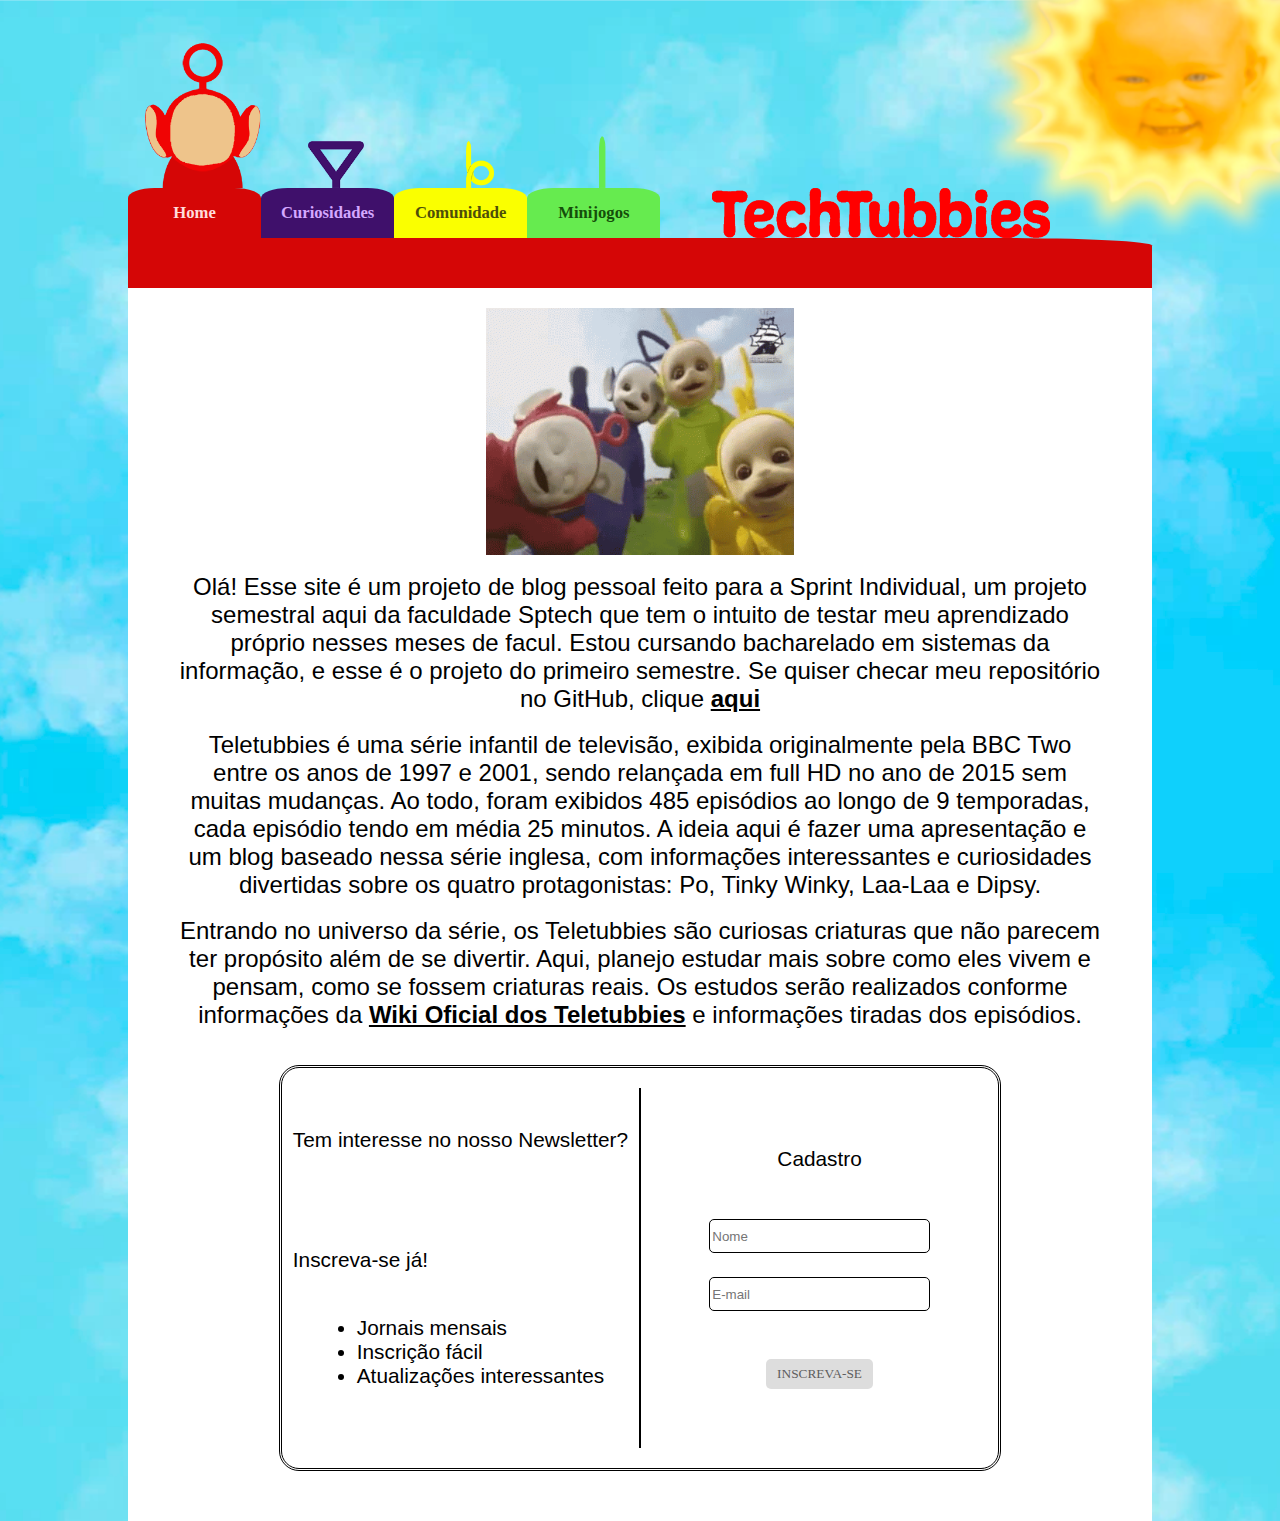
<file: public/index.html>
<!DOCTYPE html>
<html lang="pt">

<head>
    <meta charset="UTF-8">
    <meta http-equiv="X-UA-Compatible" content="IE=edge">
    <meta name="viewport" content="width=device-width, initial-scale=1.0">
    <link rel="stylesheet" href="css/styles.css">
    <title>TechTubbies</title>
</head>

<body>
    <div class="container">
        <div class="header">
            <div class="topHeader">
                <div id="idImgPo" class="imgHead PoUnico" style="cursor: default;"></div>
                <div id="idImgTinkyWin" class="imgHead imgTinkyWin" onclick="location.href='./curiosidades.html';"></div>
                <div id="idImgLala" class="imgHead imgLala" onclick="location.href='./comunidade.html';"></div>
                <div id="idImgDipsy" class="imgHead imgDipsy" onclick="location.href='./minijogos.html';"></div>
            </div>
            <div class="middleHeader">
                <div id="idWindPo" class="window windPo middlePoUnico" style="cursor: default;">Home</div>
                <div id="idWindTinkyWin" class="window windTinkyWin" onclick="location.href='./curiosidades.html';">Curiosidades</div>
                <div id="idWindLala" class="window windLala" onclick="location.href='./comunidade.html';">Comunidade</div>
                <div id="idWindDipsy" class="window windDipsy" onclick="location.href='./minijogos.html';">Minijogos</div>
                <img id="idLogoName" class="logoName" src="./assets/imgs/techtubbiesPo.png">
            </div>
            <div id="idBottomHeader" class="bottomHeaderGeneral bottomHeaderPo"></div>
        </div>
        <div class="pagina">
            <img src="./assets/imgs/hello.gif" class="indexHello">
            <br>
            <div class="text1">
                Olá! Esse site é um projeto de blog pessoal feito para a Sprint Individual, um projeto semestral aqui da faculdade Sptech que tem o intuito de testar meu aprendizado próprio nesses
                meses de facul. Estou cursando bacharelado em sistemas da informação, e esse é o projeto do primeiro semestre. Se quiser checar meu repositório no GitHub, clique
                <a target="_blank" href="https://github.com/joaqu1m/projeto-techtubbies" style="font-weight: bold; color: black;">aqui</a>
            </div>
            <br>
            <div class="text1">
                Teletubbies é uma série infantil de televisão, exibida originalmente pela BBC Two entre os anos de 1997 e 2001, sendo relançada em full HD no ano de 2015 sem muitas mudanças.
                Ao todo, foram exibidos 485 episódios ao longo de 9 temporadas, cada episódio tendo em média 25 minutos.
                A ideia aqui é fazer uma apresentação e um blog baseado nessa série inglesa, com informações interessantes e curiosidades divertidas sobre os quatro protagonistas: Po, Tinky Winky, Laa-Laa e Dipsy.
            </div>
            <br>
            <div class="text1">
                Entrando no universo da série, os Teletubbies são curiosas criaturas que não parecem ter propósito além de se divertir. Aqui, planejo estudar mais sobre como eles vivem e pensam, como se fossem
                criaturas reais. Os estudos serão realizados conforme informações da
                <a target="_blank" href="https://teletubbies.fandom.com/wiki/Teletubbies_Wiki" style="font-weight: bold; color: black;">Wiki Oficial dos Teletubbies</a> e informações tiradas dos episódios.
            </div>
            <br><br>
            <div class="cardAPI">
                <div class="left">
                    Tem interesse no nosso Newsletter?
                    <br><br><br><br><br>
                    Inscreva-se já!
                    <br><br>
                    <ul>
                        <li>Jornais mensais</li>
                        <li>Inscrição fácil</li>
                        <li>Atualizações interessantes</li>
                    </ul>
                </div>
                <div class="middle"></div>
                <div class="right">
                    Cadastro
                    <br><br><br>
                    <input placeholder="Nome">
                    <br>
                    <input placeholder="E-mail">
                    <br><br>
                    <button>INSCREVA-SE</button>
                </div>
            </div>
        </div>
    </div>
</body>

</html>
<script src="js/changeMode.js"></script>
<!-- CÓDIGO PARA MINIGAMES
<script>
    document.addEventListener('keydown', (event) => {
        var name = event.key;
        var code = event.code;
        if (name == 'a') {
            alert('Funcionando!!!')
        }
        alert(`Key pressed ${name} \r\n Key code value: ${code}`);
    }, false);
</script>
-->
</file>
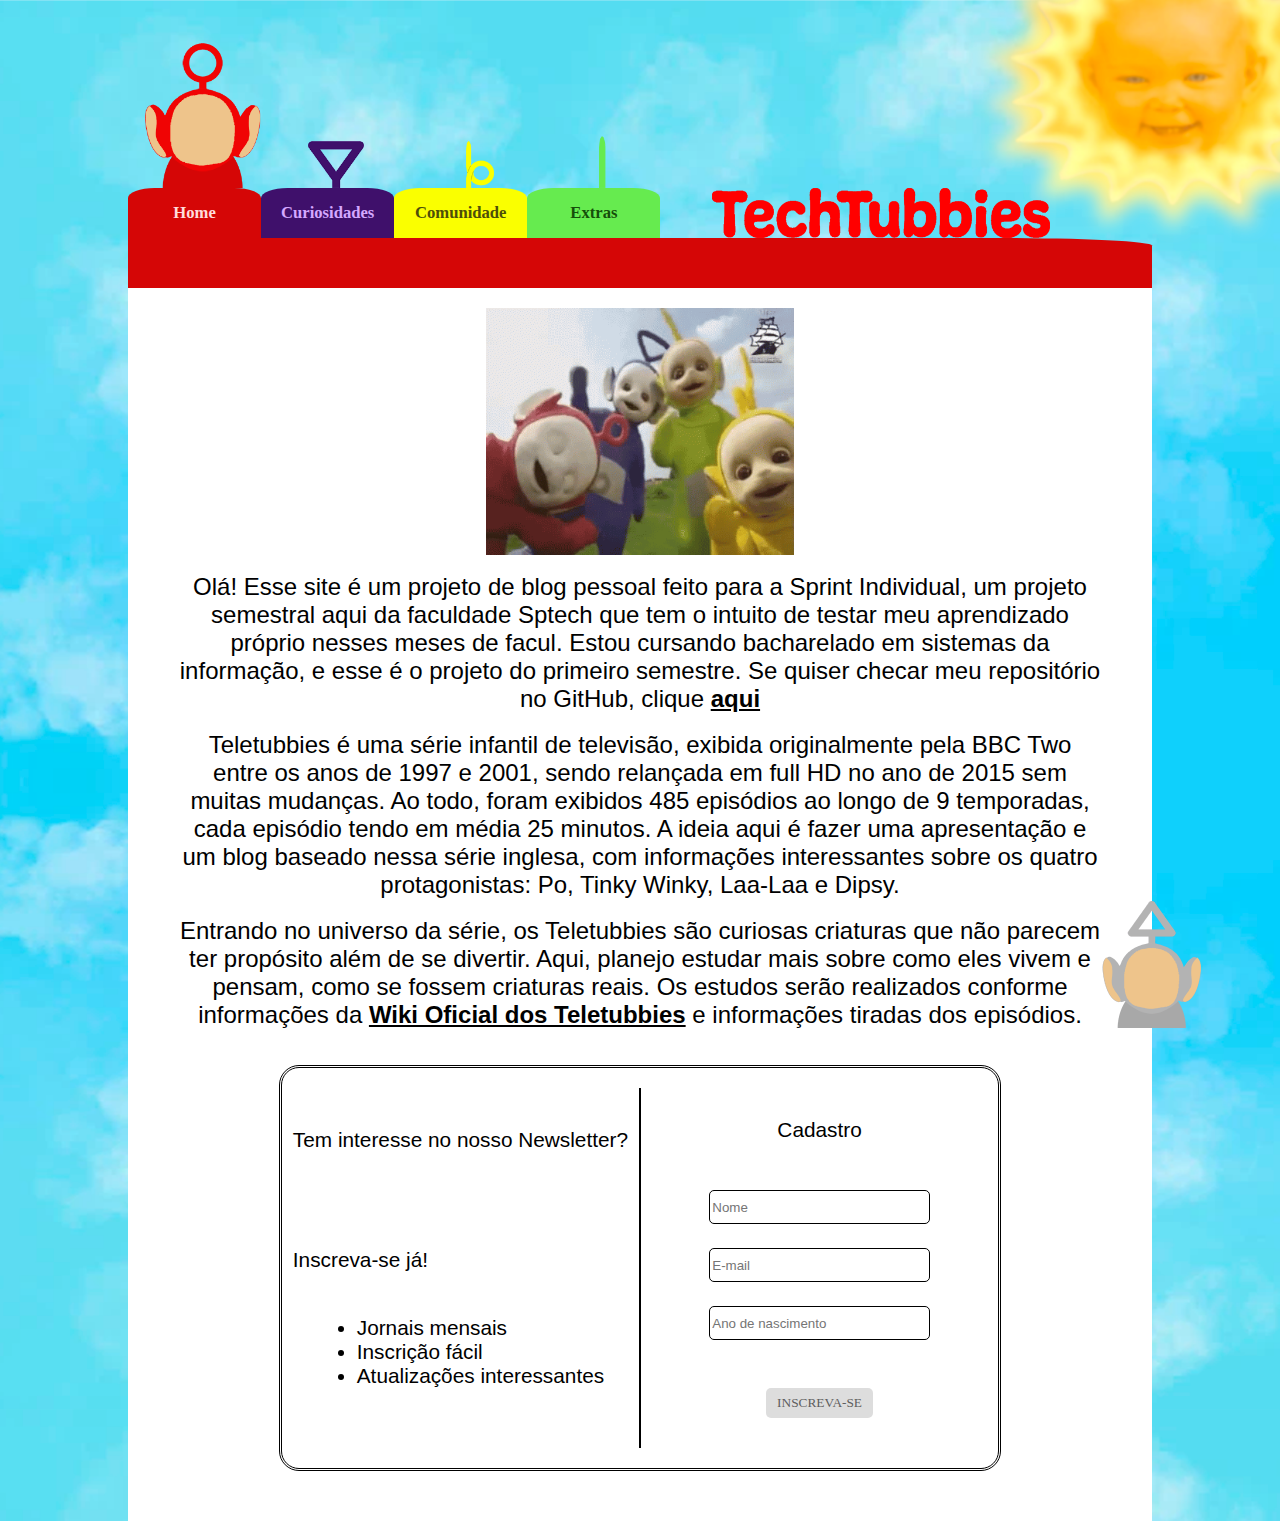
<file: site/public/index.html>
<!DOCTYPE html>
<html lang="pt">

<head>
    <meta charset="UTF-8">
    <meta http-equiv="X-UA-Compatible" content="IE=edge">
    <meta name="viewport" content="width=device-width, initial-scale=1.0">

    <script src="js/funcoes.js"></script>

    <link rel="icon" href="./assets/icon/favicon.ico">
    <link rel="stylesheet" href="css/styles.css">
    <script src="js/scrollUp.js"></script>
    <title>TechTubbies</title>
</head>

<body>
    <div class="container">
        <div class="header">
            <div class="topHeader">
                <div id="idImgPo" class="imgHead PoUnico" style="cursor: default;"></div>
                <div id="idImgTinkyWin" class="imgHead imgTinkyWin" onclick="location.href='./curiosidades.html';"></div>
                <div id="idImgLala" class="imgHead imgLala" onclick="location.href='./comunidade.html';"></div>
                <div id="idImgDipsy" class="imgHead imgDipsy" onclick="location.href='./extras.html';"></div>
            </div>
            <div class="middleHeader">
                <div id="idWindPo" class="window windPo middlePoUnico" style="cursor: default;">Home</div>
                <div id="idWindTinkyWin" class="window windTinkyWin" onclick="location.href='./curiosidades.html';">Curiosidades</div>
                <div id="idWindLala" class="window windLala" onclick="location.href='./comunidade.html';">Comunidade</div>
                <div id="idWindDipsy" class="window windDipsy" onclick="location.href='./extras.html';">Extras</div>
                <img id="idLogoName" class="logoName" src="./assets/imgs/techtubbiesPo.png">
            </div>
            <div id="idBottomHeader" class="bottomHeaderGeneral bottomHeaderPo"></div>
        </div>
        <div class="pagina">
            <img src="./assets/hello.gif" class="indexHello">
            <br>
            <div class="text1">
                Olá! Esse site é um projeto de blog pessoal feito para a Sprint Individual, um projeto semestral aqui da faculdade Sptech que tem o intuito de testar meu aprendizado próprio nesses
                meses de facul. Estou cursando bacharelado em sistemas da informação, e esse é o projeto do primeiro semestre. Se quiser checar meu repositório no GitHub, clique
                <a target="_blank" href="https://github.com/joaqu1m/projeto-techtubbies" style="font-weight: bold; color: black;">aqui</a>
            </div>
            <br>
            <div class="text1">
                Teletubbies é uma série infantil de televisão, exibida originalmente pela BBC Two entre os anos de 1997 e 2001, sendo relançada em full HD no ano de 2015 sem muitas mudanças.
                Ao todo, foram exibidos 485 episódios ao longo de 9 temporadas, cada episódio tendo em média 25 minutos.
                A ideia aqui é fazer uma apresentação e um blog baseado nessa série inglesa, com informações interessantes sobre os quatro protagonistas: Po, Tinky Winky, Laa-Laa e Dipsy.
            </div>
            <br>
            <div class="text1">
                Entrando no universo da série, os Teletubbies são curiosas criaturas que não parecem ter propósito além de se divertir. Aqui, planejo estudar mais sobre como eles vivem e pensam, como se fossem
                criaturas reais. Os estudos serão realizados conforme informações da
                <a target="_blank" href="https://teletubbies.fandom.com/wiki/Teletubbies_Wiki" style="font-weight: bold; color: black;">Wiki Oficial dos Teletubbies</a> e informações tiradas dos episódios.
            </div>
            <br><br>
            <div class="cardAPI">
                <div class="left">
                    Tem interesse no nosso Newsletter?
                    <br><br><br><br><br>
                    Inscreva-se já!
                    <br><br>
                    <ul>
                        <li>Jornais mensais</li>
                        <li>Inscrição fácil</li>
                        <li>Atualizações interessantes</li>
                    </ul>
                </div>
                <div class="middle"></div>
                <div class="right">
                    Cadastro
                    <br><br><br>
                    <input id="nome_input" placeholder="Nome">
                    <br>
                    <input id="email_input" placeholder="E-mail">
                    <br>
                    <input id="ano_input" placeholder="Ano de nascimento">
                    <br><br>
                    <button onclick="cadastrar()">INSCREVA-SE</button>
                </div>
            </div>
        </div>
    </div>
    <div id="arrowUp" class="arrowUp" onclick="scroll0()">
        <img src="./assets/imgs/gray.png" width="100%" height="100%">
    </div>
</body>

</html>
<script src="js/changeMode.js"></script>
<script>
    // lembre-se do npm run dev!!!
    function cadastrar() {
        aguardar();

        var ano = Number(ano_input.value);
        var hoje = new Date();
        var idade = hoje.getFullYear() - ano;
        if (idade >= 0 && idade < 13) {
            var idade_input = 1
        }
        if (idade >= 13 && idade < 21) {
            var idade_input = 2
        }
        if (idade >= 21 && idade < 31) {
            var idade_input = 3
        }
        if (idade >= 31) {
            var idade_input = 4
        }
        //Recupere o valor da nova input pelo nome do id
        // Agora vá para o método fetch logo abaixo
        var nomeVar = nome_input.value;
        var emailVar = email_input.value;
        var idadeVar = idade_input  ;
        var senhaVar = 'testeDeSenha';
        var confirmacaoSenhaVar = 'testeDeSenha';

        if (nomeVar == "" || emailVar == "" || idadeVar == "" || senhaVar == "" || confirmacaoSenhaVar == "") {
            // cardAlerta.style.display = "block"
            alert('Preencha todos os campos para continuar')

            finalizarAguardar();
            return false;
        }
        else {
            setInterval(sumirMensagem, 5000)
        }
    console.log("antes do fetch");
        // Enviando o valor da nova input
        fetch("/usuarios/cadastrar", {
            method: "POST",
            headers: {
                "Content-Type": "application/json"
            },
            body: JSON.stringify({
                // crie um atributo que recebe o valor recuperado aqui
                // Agora vá para o arquivo routes/usuario.js
                nomeServer: nomeVar,
                emailServer: emailVar,
                idadeServer: idadeVar,
                senhaServer: senhaVar
            })
        }).then(function (resposta) {
            console.log("depois do fetch");
            
            console.log("resposta: ", resposta);

            if (resposta.ok) {
                // cardAlerta.style.display = "block";

                alert('Cadastro realizado com sucesso!')

                sessionStorage.NOME_USUARIO = nomeVar

                
                limparFormulario();
                finalizarAguardar();
            } else {
                throw ("Houve um erro ao tentar realizar o cadastro!");
            }
        }).catch(function (resposta) {
            console.log(`#ERRO: ${resposta}`);
            finalizarAguardar();
        });

        return false;
    }

    function sumirMensagem() {
        // cardAlerta.style.display = "none"
    }

    function nomesPessoas() {
        fetch("/usuarios/nomesPessoas", {
            method: "POST",
            headers: {
                "Content-Type": "application/json"
            },
            body: JSON.stringify({
            })
        }).then(function (resposta) {
            console.log("ESTOU NO THEN DO entrar()!")

            if (resposta.ok) {
                console.log(resposta);

                resposta.json().then(json => {
                    console.log(json);
                    console.log(JSON.stringify(json));

                    sessionStorage.EMAIL_USUARIO = json.email;
                    sessionStorage.NOME_USUARIO = json.nome;
                    sessionStorage.ID_USUARIO = json.id;


                });

            } else {

                console.log("Houve um erro ao tentar realizar o login!");

                resposta.text().then(texto => {
                    console.error(texto);
                    finalizarAguardar(texto);
                });
            }

        }).catch(function (erro) {
            console.log(erro);
        })

        return false;
}
</script>
</file>
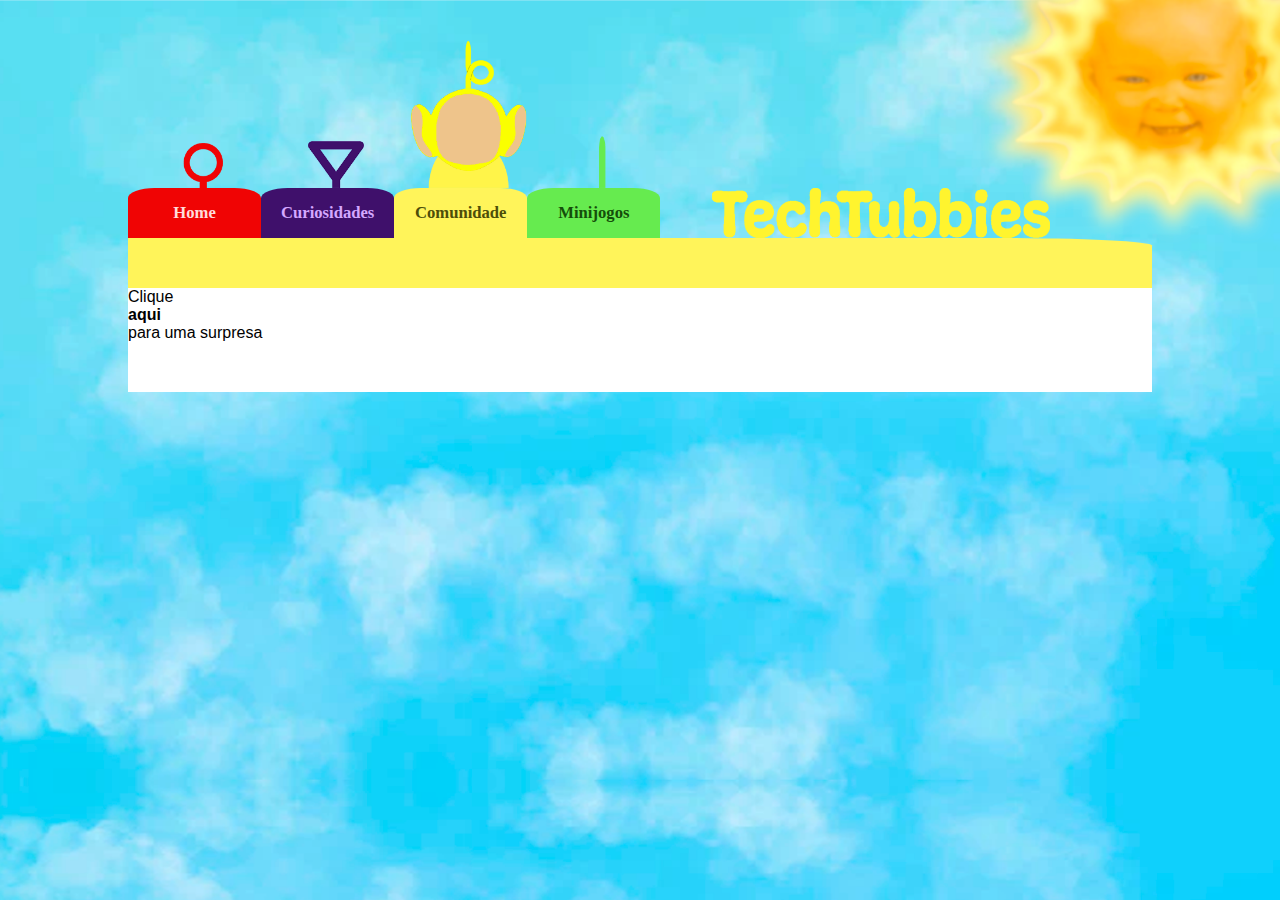
<file: public/comunidade.html>
<!DOCTYPE html>
<html lang="pt">

<head>
    <meta charset="UTF-8">
    <meta http-equiv="X-UA-Compatible" content="IE=edge">
    <meta name="viewport" content="width=device-width, initial-scale=1.0">
    <link rel="stylesheet" href="css/styles.css">
    <title>TechTubbies</title>
</head>

<body>
    <div class="container">
        <div class="header">
            <div class="topHeader">
                <div id="idImgPo" class="imgHead imgPo" onclick="location.href='./index.html';"></div>
                <div id="idImgTinkyWin" class="imgHead imgTinkyWin" onclick="location.href='./curiosidades.html';"></div>
                <div id="idImgLala" class="imgHead LalaUnico" style="cursor: default;"></div>
                <div id="idImgDipsy" class="imgHead imgDipsy" onclick="location.href='./minijogos.html';"></div>
            </div>
            <div class="middleHeader">
                <div id="idWindPo" class="window windPo" onclick="location.href='./index.html';">Home</div>
                <div id="idWindTinkyWin" class="window windTinkyWin" onclick="location.href='./curiosidades.html';">Curiosidades</div>
                <div id="idWindLala" class="window windLala middleLalaUnico" style="cursor: default;">Comunidade</div>
                <div id="idWindDipsy" class="window windDipsy" onclick="location.href='./minijogos.html';">Minijogos</div>
                <img id="idLogoName" class="logoName" src="./assets/imgs/techtubbiesLala.png">
            </div>
            <div id="idBottomHeader" class="bottomHeaderGeneral bottomHeaderLala"></div>
        </div>
        <div class="pagina">
            Clique <b onclick="colorir()" style="cursor: pointer;">aqui</b> para uma surpresa
        </div>
    </div>
</body>

</html>
<script src="js/changeMode.js"></script>
</file>
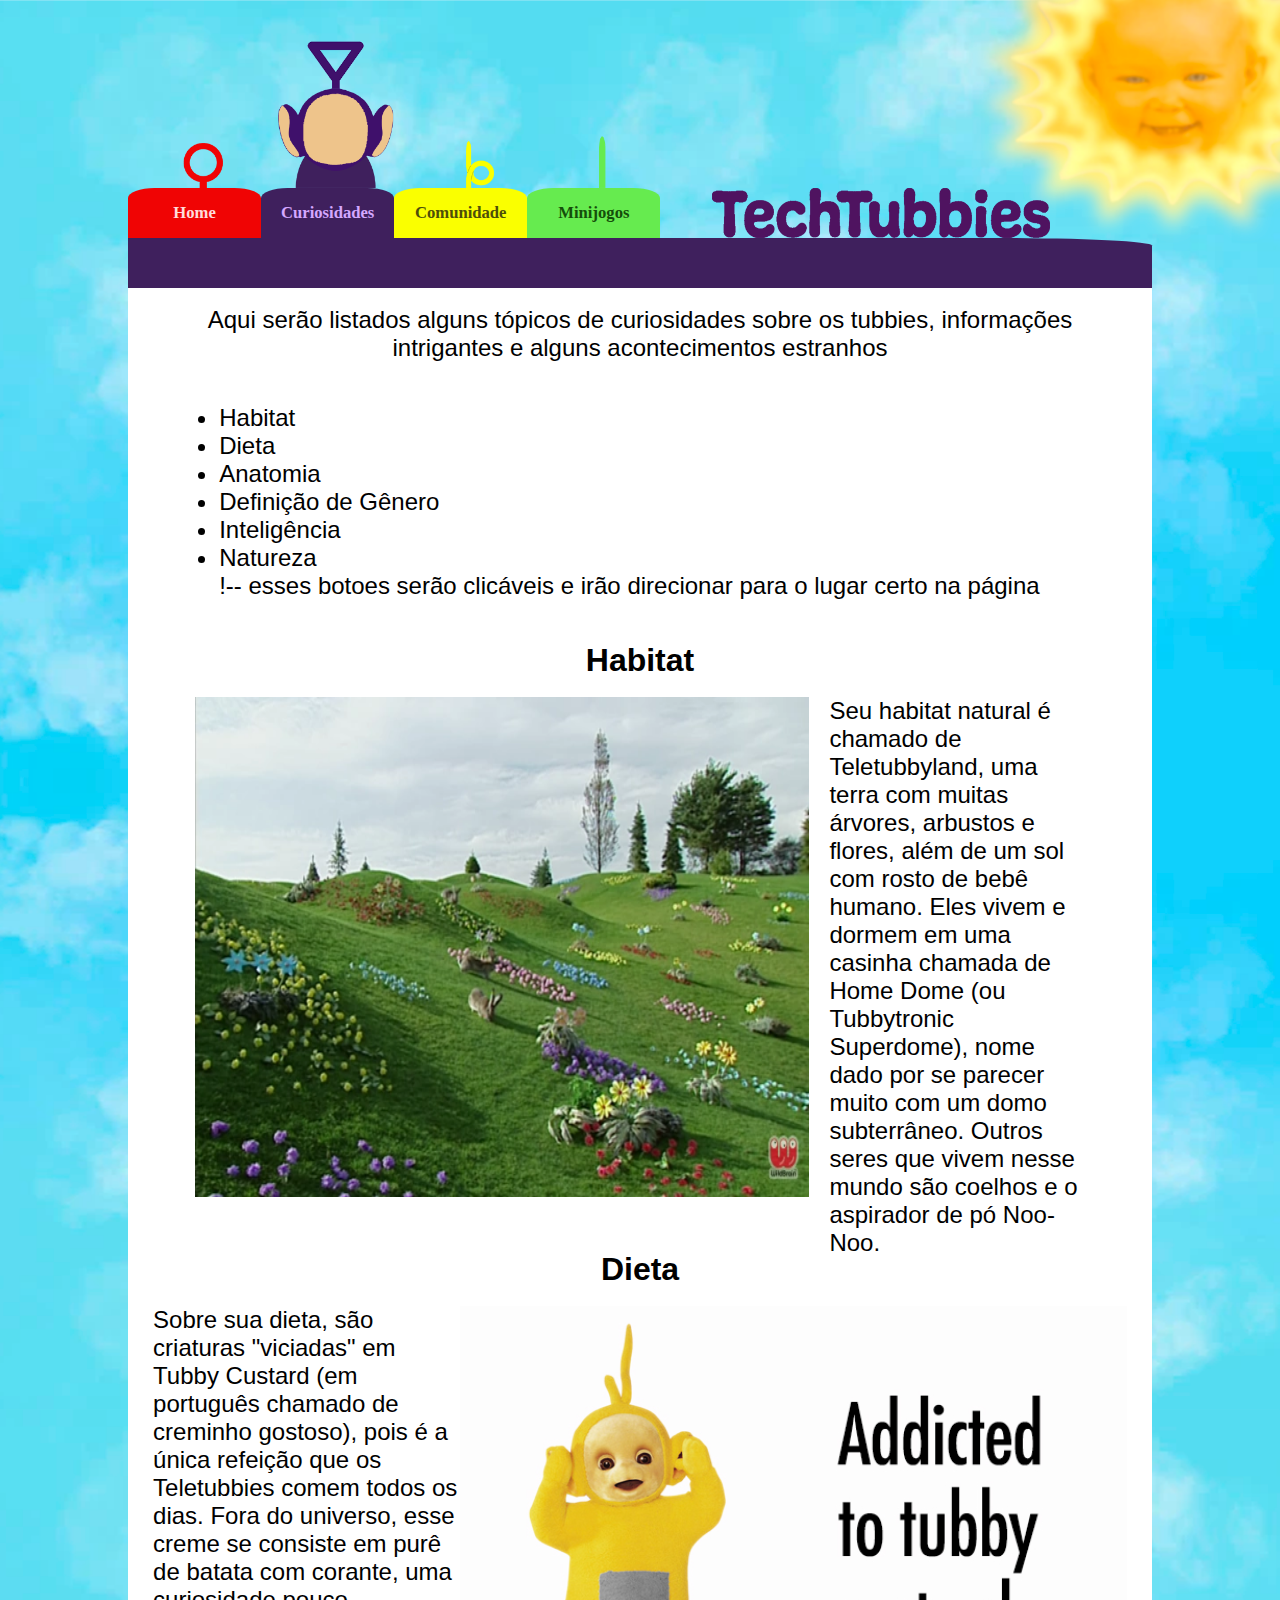
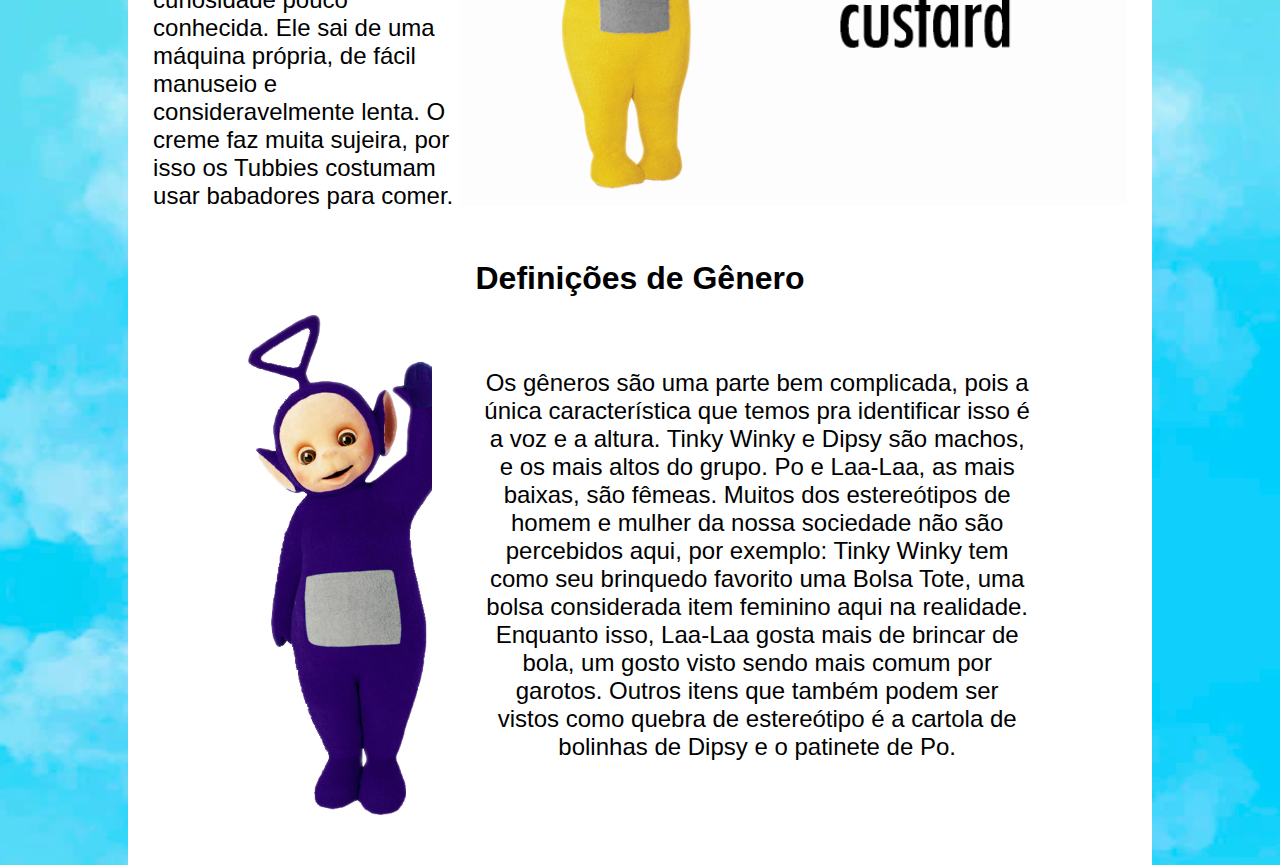
<file: public/curiosidades.html>
<!DOCTYPE html>
<html lang="pt">

<head>
    <meta charset="UTF-8">
    <meta http-equiv="X-UA-Compatible" content="IE=edge">
    <meta name="viewport" content="width=device-width, initial-scale=1.0">
    <link rel="stylesheet" href="css/styles.css">
    <title>TechTubbies</title>
</head>

<body>
    <div class="container">
        <div class="header">
            <div class="topHeader">
                <div id="idImgPo" class="imgHead imgPo" onclick="location.href='./index.html';"></div>
                <div id="idImgTinkyWin" class="imgHead TinkyWinUnico" style="cursor: default;"></div>
                <div id="idImgLala" class="imgHead imgLala" onclick="location.href='./comunidade.html';"></div>
                <div id="idImgDipsy" class="imgHead imgDipsy" onclick="location.href='./minijogos.html';"></div>
            </div>
            <div class="middleHeader">
                <div id="idWindPo" class="window windPo" onclick="location.href='./index.html';">Home</div>
                <div id="idWindTinkyWin" class="window windTinkyWin middleTinkyWinUnico" style="cursor: default;">Curiosidades</div>
                <div id="idWindLala" class="window windLala" onclick="location.href='./comunidade.html';">Comunidade</div>
                <div id="idWindDipsy" class="window windDipsy" onclick="location.href='./minijogos.html';">Minijogos</div>
                <img id="idLogoName" class="logoName" src="./assets/imgs/techtubbiesTinkyWin.png">
            </div>
            <div id="idBottomHeader" class="bottomHeaderGeneral bottomHeaderTinkyWin"></div>
        </div>
        <div class="pagina">
            <br>
            <div class="text1">
                Aqui serão listados alguns tópicos de curiosidades sobre os tubbies, informações intrigantes e alguns acontecimentos estranhos
            </div>
            <br>
            <div class="text1" style="text-align: left;">
                <ul>
                    <li>Habitat</li>
                    <li>Dieta</li>
                    <li>Anatomia</li>
                    <li>Definição de Gênero</li>
                    <li>Inteligência</li>
                    <li>Natureza</li> !-- esses botoes serão clicáveis e irão direcionar para o lugar certo na página
                </ul>
            </div>
            <br>
            <div class="title">
                Habitat
            </div>
            <br>
            <div class="itensAlinhados">
                <img src="assets/imgs/teletubbyland.png" height="100%" width="60%">
                <div class="text2" style="width: 25%; margin-left: 2%;">
                    Seu habitat natural é chamado de Teletubbyland, uma terra com muitas árvores, arbustos e flores, além de um sol com rosto de bebê humano. Eles vivem e dormem em uma casinha chamada de Home Dome
                    (ou Tubbytronic Superdome), nome dado por se parecer muito com um domo subterrâneo. Outros seres que vivem nesse mundo são coelhos e o aspirador de pó Noo-Noo.
                </div>
            </div>
            <br><br><br>
            <div class="title">
                Dieta
            </div>
            <br>
            <div class="itensAlinhados">
                <div class="text2">
                    Sobre sua dieta, são criaturas "viciadas" em Tubby Custard (em português chamado de creminho gostoso), pois é a única refeição que os Teletubbies comem todos os dias. Fora do universo, esse creme
                    se consiste em purê de batata com corante, uma curiosidade pouco conhecida. Ele sai de uma máquina própria, de fácil manuseio e consideravelmente lenta. O creme faz muita sujeira, por isso
                    os Tubbies costumam usar babadores para comer.
                </div>
                <img src="assets/imgs/addicted.jpg" height="100%">
            </div>
            <br><br><br>
            <div class="title">
                Definições de Gênero
            </div>
            <br>
                <div class="itensAlinhados">
                    <div class="TV">
                        <iframe class="videoFrame" frameborder="0"
                            src="https://www.youtube.com/embed/PKcG1QsGhvI?autoplay=1&mute=1&playlist=PKcG1QsGhvI&loop=1&controls=0">
                        </iframe>
                    </div>
                <div class="text1" style="width: 550px; margin-left: 50px;">
                    Os gêneros são uma parte bem complicada, pois a única característica que temos pra identificar isso é a voz e a altura. Tinky Winky e Dipsy são machos, e os mais altos do grupo. Po e Laa-Laa, as
                    mais baixas, são fêmeas. Muitos dos estereótipos de homem e mulher da nossa sociedade não são percebidos aqui, por exemplo: Tinky Winky tem como seu brinquedo favorito uma Bolsa Tote, uma bolsa
                    considerada item feminino aqui na realidade. Enquanto isso, Laa-Laa gosta mais de brincar de bola, um gosto visto sendo mais comum por garotos. Outros itens que também podem ser vistos como quebra
                    de estereótipo é a cartola de bolinhas de Dipsy e o patinete de Po.
                </div>
            </div>
        </div>
</body>

</html>
<script src="js/changeMode.js"></script>
</file>
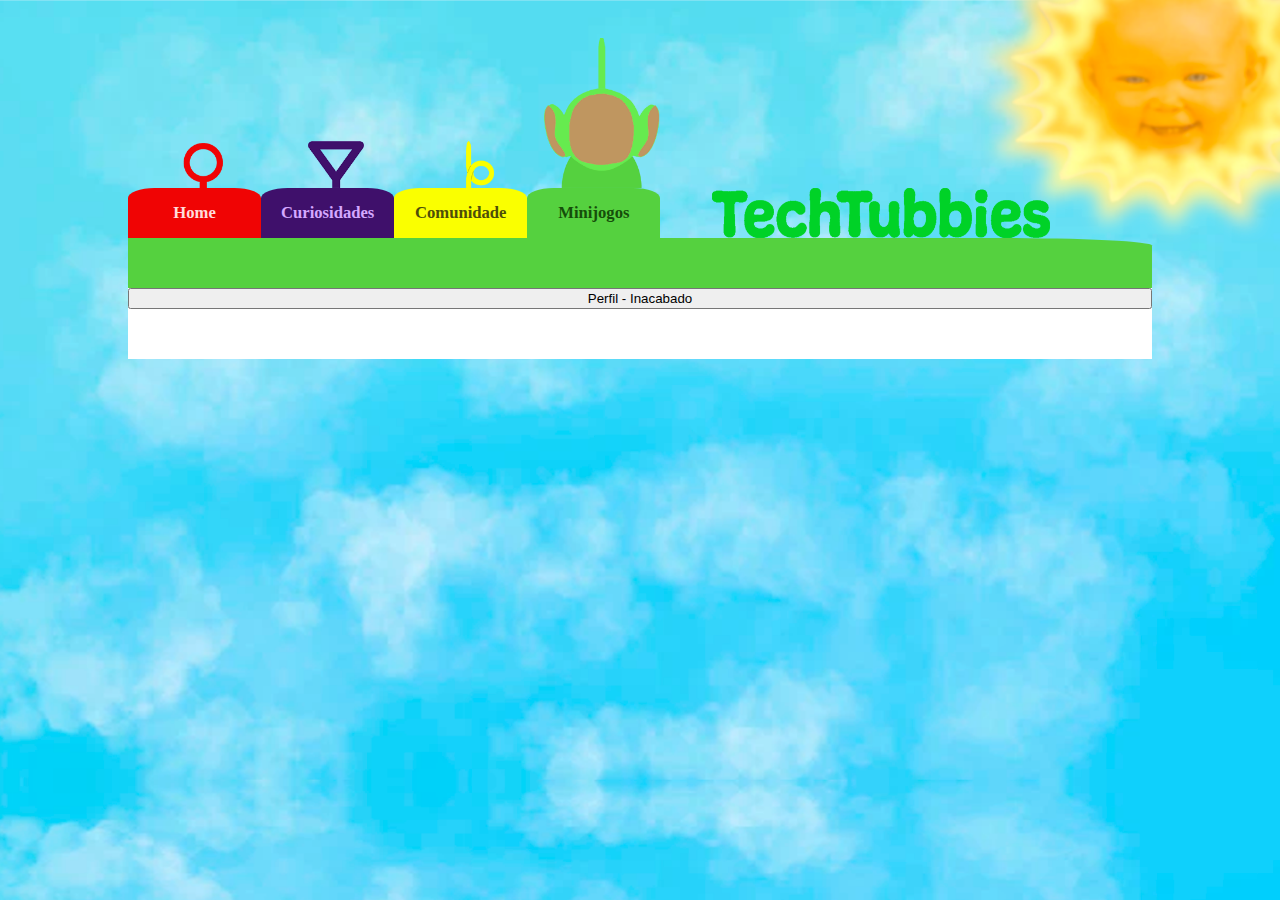
<file: public/minijogos.html>
<!DOCTYPE html>
<html lang="pt">

<head>
    <meta charset="UTF-8">
    <meta http-equiv="X-UA-Compatible" content="IE=edge">
    <meta name="viewport" content="width=device-width, initial-scale=1.0">
    <link rel="stylesheet" href="css/styles.css">
    <title>TechTubbies</title>
</head>

<body>
    <div class="container">
        <div class="header">
            <div class="topHeader">
                <div id="idImgPo" class="imgHead imgPo" onclick="location.href='./index.html';"></div>
                <div id="idImgTinkyWin" class="imgHead imgTinkyWin" onclick="location.href='./curiosidades.html';"></div>
                <div id="idImgLala" class="imgHead imgLala" onclick="location.href='./comunidade.html';"></div>
                <div id="idImgDipsy" class="imgHead DipsyUnico" style="cursor: default;"></div>
            </div>
            <div class="middleHeader">
                <div id="idWindPo" class="window windPo" onclick="location.href='./index.html';">Home</div>
                <div id="idWindTinkyWin" class="window windTinkyWin" onclick="location.href='./curiosidades.html';">Curiosidades</div>
                <div id="idWindLala" class="window windLala" onclick="location.href='./comunidade.html';">Comunidade</div>
                <div id="idWindDipsy" class="window windDipsy middleDipsyUnico" style="cursor: default;">Minijogos</div>
                <img id="idLogoName" class="logoName" src="./assets/imgs/techtubbiesDipsy.png">
            </div>
            <div id="idBottomHeader" class="bottomHeaderGeneral bottomHeaderDipsy"></div>
        </div>
        <div class="pagina">
            <button onclick="location.href='html/cardMaker.html';">Perfil - Inacabado</button>
        </div>
    </div>
</body>

</html>
<script src="js/changeMode.js"></script>
<script src="js/scrollUp.js"></script>
</file>
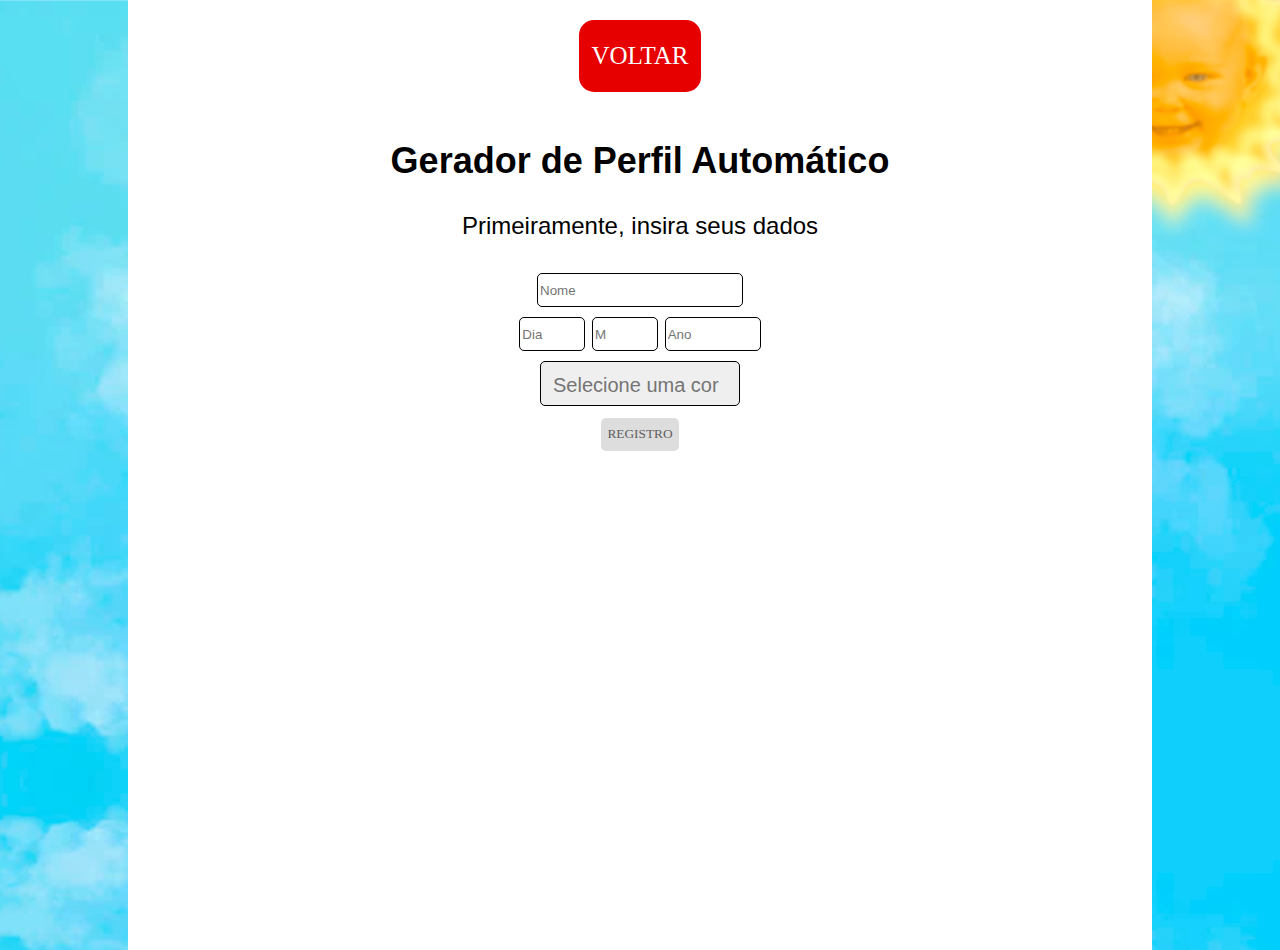
<file: public/html/cardMaker.html>
<!DOCTYPE html>
<html lang="pt">

<head>
    <meta charset="UTF-8">
    <meta http-equiv="X-UA-Compatible" content="IE=edge">
    <meta name="viewport" content="width=device-width, initial-scale=1.0">
    <link rel="stylesheet" href=".././css/styles.css">
    <title>TechTubbies</title>
    <style>
        #btnVoltar {
            width: 12%;
            height: 8%;
            align-self: center;
            margin-top: 2%;
            font-size: 25px;
            background-color: rgb(231, 0, 0);
            color: white;
            border: 0px;
            border-radius: 15px;
            cursor: pointer;
            font-family: "Arial Black";
            justify-content: center;
            align-items: center;
            transition: 0.2s;
        }
        #btnVoltar:hover {
            transform: scale(1.1);
        }

        input {
            width: 200px;
            height: 30px;
            border: 1px solid black;
            border-radius: 5px;
            margin-top: 5px;
            margin-bottom: 5px;
        }

        #btnRegistrar {
            width: 8.5%;
            height: 10%;
            border: 0px;
            background-color: rgb(221, 221, 221);
            color: rgb(94, 94, 94);
            border-radius: 5px;
            font-family: "Arial Black";
            cursor: pointer;
        }

        select {
            width: 200px;
            height: 45px;
            -webkit-appearance: none;
            -moz-appearance: none;
            appearance: none;
            color: #757575;
            padding: 12px;
            font-size: 20px;
            outline: none;
            border-color: #000000;
            border-radius: 5px;
            margin-top: 5px;
            margin-bottom: 10px;
        }

        #cardPerfil {
            width: 512px;
            height: 256px;
            align-self: center;
            border: 0.5px solid black;
            border-radius: 5px;
            margin-top: 20px;
            display: flex;
            visibility: hidden;
        }
        #fotoPerfil {
            width: 150px;
            height: 212px;
            border: 0.5px solid gray;
            margin-top: 22px;
            margin-left: 22px;
            background-size: cover;
            background-position: center;
        }
        #infoPerfil {
            width: 300px;
            height: 212px;
            margin-top: 22px;
            margin-left: 10px;
        }
        #titlePerfil {
            width: 300px;
            height: 25px;
            font-size: 25px;
            overflow: hidden;
        }
        #dataPerfil {
            width: 100px;
            height: 20px;
            font-size: 20px;
            overflow: hidden;
            margin-top: 5px;
        }
        #barPerfil {
            width: 300px;
            height: 1px;
            background-color: gray;
        }
    </style>
</head>

<body>
    <div class="container" style="margin-top: 0px;">
        <div class="pagina" style="height: 100vh;">
            <button id="btnVoltar" onclick="location.href='.././minijogos.html';">VOLTAR</button>
            <br>
            <div class="text1">
                <h2>Gerador de Perfil Automático</h2>
                Primeiramente, insira seus dados
                <br><br>
                <input placeholder="Nome" id="inNome">
                <br>
                <input type="number" id="inDia" style="width: 60px;" placeholder="Dia">
                <input type="number" id="inMes" style="width: 60px;" placeholder="M">
                <input type="number" id="inAno" style="width: 90px;" placeholder="Ano">
                <br>
                <select id="selCor">
                    <option value="0">Selecione uma cor</option>
                    <option value="1">Vermelho</option>
                    <option value="2">Verde</option>
                    <option value="3">Amarelo</option>
                    <option value="4">Roxo</option>
                </select>
                <br>
                <button id="btnRegistrar" onclick="registrar()">REGISTRO</button>
            </div>
            <div id="cardPerfil">
                <div id="fotoPerfil"></div>
                <div id="infoPerfil">
                    <div id="titlePerfil"></div>
                    <div id="barPerfil"></div>
                    <div id="dataPerfil"></div>
                    <div id="barPerfil" style="width: 100px;"></div>
                </div>
            </div>
        </div>
    </div>
</body>

</html>
<script>
    function registrar() {
        var nome = inNome.value
        var dia = inDia.value
        var mes = inMes.value
        var ano = inAno.value
        var cor = selCor.value

        if (nome == '' || dia == 0 || mes == 0 || ano == 0 || cor == 0) {
            alert('Preencha todos os campos para continuar')
            return
        }

        titlePerfil.innerHTML = nome
        dataPerfil.innerHTML = `${dia}/${mes}/${ano}`
        if (cor == 1) {
            fotoPerfil.style.backgroundImage = "url('https://joaqu1m.github.io/projeto-techtubbies/public/assets/imgs/po.png')";
        } else if (cor == 2) {
            fotoPerfil.style.backgroundImage = "url('https://joaqu1m.github.io/projeto-techtubbies/public/assets/imgs/dipsy.png')";
        } else if (cor == 3) {
            fotoPerfil.style.backgroundImage = "url('https://joaqu1m.github.io/projeto-techtubbies/public/assets/imgs/lala.png')";
        } else if (cor == 4) {
            fotoPerfil.style.backgroundImage = "url('https://joaqu1m.github.io/projeto-techtubbies/public/assets/imgs/tinkyWin.png')";
        }

        cardPerfil.style.visibility = 'visible';
    }
</script>
</file>
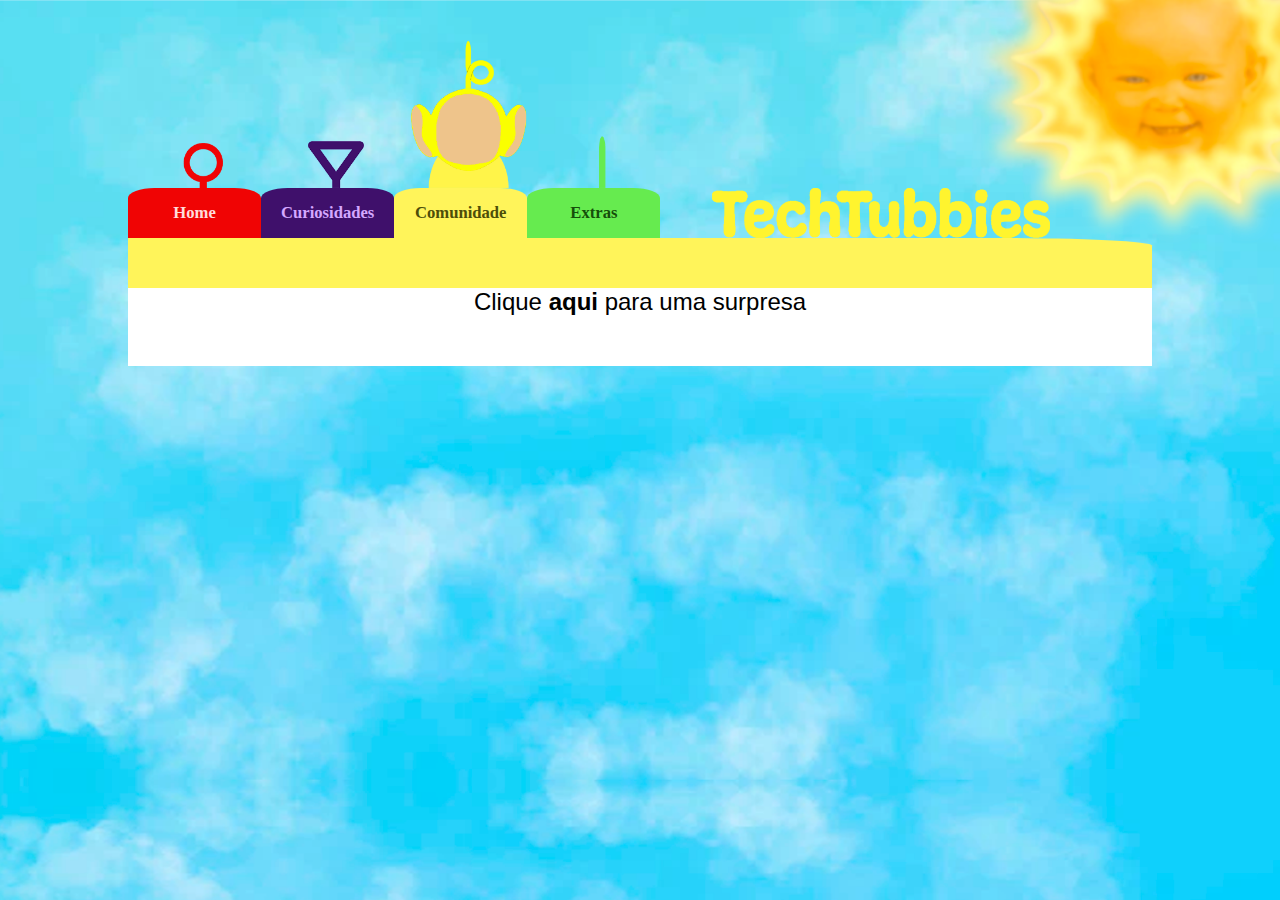
<file: site/public/comunidade.html>
<!DOCTYPE html>
<html lang="pt">

<head>
    <meta charset="UTF-8">
    <meta http-equiv="X-UA-Compatible" content="IE=edge">
    <meta name="viewport" content="width=device-width, initial-scale=1.0">
    <script src="js/scrollUp.js"></script>
    <link rel="stylesheet" href="css/styles.css">
    <title>TechTubbies</title>
</head>

<body onload="validarSessao(), atualizarFeed()">
    <div class="container">
        <div class="header">
            <div class="topHeader">
                <div id="idImgPo" class="imgHead imgPo" onclick="location.href='./index.html';"></div>
                <div id="idImgTinkyWin" class="imgHead imgTinkyWin" onclick="location.href='./curiosidades.html';"></div>
                <div id="idImgLala" class="imgHead LalaUnico" style="cursor: default;"></div>
                <div id="idImgDipsy" class="imgHead imgDipsy" onclick="location.href='./extras.html';"></div>
            </div>
            <div class="middleHeader">
                <div id="idWindPo" class="window windPo" onclick="location.href='./index.html';">Home</div>
                <div id="idWindTinkyWin" class="window windTinkyWin" onclick="location.href='./curiosidades.html';">Curiosidades</div>
                <div id="idWindLala" class="window windLala middleLalaUnico" style="cursor: default;">Comunidade</div>
                <div id="idWindDipsy" class="window windDipsy" onclick="location.href='./extras.html';">Extras</div>
                <img id="idLogoName" class="logoName" src="./assets/imgs/techtubbiesLala.png">
            </div>
            <div id="idBottomHeader" class="bottomHeaderGeneral bottomHeaderLala"></div>
        </div>
        <div class="pagina">
<!--
    <div class="janela">
        <div class="header-left">
            <h1>Graficos</h1>

            <div class="hello">
                <h3>Olá, <span id="b_usuario">usuário</span>!</h3>
            </div>

        </div>

        <div class="dash">
            <div class="btns-dash">
                O gráfico é chamado de acordo com o id (fk_aquario) do banco
                <button class="btn-chart btn-pink" onclick="obterDadosGrafico(1)">Grafico 1</button>
            </div>
            <div>
                <h3 class="tituloGraficos">
                    <span id="tituloAquario">123</span>
                </h3>
            </div>
            <div class="graph">
                <canvas id="canvas_grafico"></canvas>
            </div>
        </div>
    </div>
-->
            <div class="text1">
                Clique <b onclick="colorir()" style="cursor: pointer;">aqui</b> para uma surpresa
            </div>
        </div>
    </div>
    <div id="arrowUp" class="arrowUp" onclick="scroll0()">
        <img src="./assets/imgs/gray.png" width="100%" height="100%">
    </div>
</body>
<script src="js/changeMode.js"></script>
<script>

    let proximaAtualizacao;

    window.onload = obterDadosGrafico(1);

    b_usuario.innerHTML = sessionStorage.NOME_USUARIO;

    verificar_autenticacao();

    function alterarTitulo(idAquario) {
        var tituloAquario = document.getElementById("tituloAquario")
        tituloAquario.innerHTML = "Últimas medidas de Temperatura e Umidade do <span style='color: #e6005a'>Aquário " + idAquario + "</span>"
    }

    // O gráfico é construído com três funções:
    // 1. obterDadosGrafico -> Traz dados do Banco de Dados para montar o gráfico da primeira vez
    // 2. plotarGrafico -> Monta o gráfico com os dados trazidos e exibe em tela
    // 3. atualizarGrafico -> Atualiza o gráfico, trazendo novamente dados do Banco

    // Esta função *obterDadosGrafico* busca os últimos dados inseridos em tabela de medidas.
    // para, quando carregar o gráfico da primeira vez, já trazer com vários dados.
    // A função *obterDadosGrafico* também invoca a função *plotarGrafico*

    //     Se quiser alterar a busca, ajuste as regras de negócio em src/controllers
    //     Para ajustar o "select", ajuste o comando sql em src/models
    function obterDadosGrafico(idAquario) {
        alterarTitulo(idAquario)

        if (proximaAtualizacao != undefined) {
            clearTimeout(proximaAtualizacao);
        }

        fetch(`/medidas/ultimas/${idAquario}`, { cache: 'no-store' }).then(function (response) {
            if (response.ok) {
                response.json().then(function (resposta) {
                    console.log(`Dados recebidos: ${JSON.stringify(resposta)}`);
                    resposta.reverse();

                    plotarGrafico(resposta, idAquario);
                });
            } else {
                console.error('Nenhum dado encontrado ou erro na API');
            }
        })
            .catch(function (error) {
                console.error(`Erro na obtenção dos dados p/ gráfico: ${error.message}`);
            });
    }

    // Esta função *plotarGrafico* usa os dados capturados na função anterior para criar o gráfico
    // Configura o gráfico (cores, tipo, etc), materializa-o na página e, 
    // A função *plotarGrafico* também invoca a função *atualizarGrafico*
    function plotarGrafico(resposta, idAquario) {
        console.log('iniciando plotagem do gráfico...');

        var dados = {
            labels: [],
            datasets: [
                {
                    yAxisID: 'y-umidade',
                    label: 'Umidade',
                    borderColor: '#32B9CD',
                    backgroundColor: '#32b9cd8f',
                    fill: true,
                    data: []
                },
                {
                    yAxisID: 'y-temperatura',
                    label: 'Temperatura',
                    borderColor: '#FFF',
                    backgroundColor: '#32b9cd8f',
                    fill: true,
                    data: []
                }
            ]
        };

        for (i = 0; i < resposta.length; i++) {
            var registro = resposta[i];
            dados.labels.push(registro.momento_grafico);
            dados.datasets[0].data.push(registro.umidade);
            dados.datasets[1].data.push(registro.temperatura);
        }

        console.log(JSON.stringify(dados));

        var ctx = canvas_grafico.getContext('2d');
        window.grafico_linha = Chart.Line(ctx, {
            data: dados,
            options: {
                responsive: true,
                animation: { duration: 500 },
                hoverMode: 'index',
                stacked: false,
                title: {
                    display: false,
                    text: 'Dados capturados'
                },
                scales: {
                    yAxes: [{
                        type: 'linear',
                        display: true,
                        position: 'left',
                        id: 'y-temperatura',
                        ticks: {
                            beginAtZero: true,
                            max: 100,
                            min: 0
                        }
                    }, {
                        type: 'linear',
                        display: false,
                        position: 'right',
                        id: 'y-umidade',
                        ticks: {
                            beginAtZero: true,
                            max: 100,
                            min: 0
                        },

                        gridLines: {
                            drawOnChartArea: false,
                        },
                    }],
                }
            }
        });

        setTimeout(() => atualizarGrafico(idAquario, dados), 2000);
    }


    // Esta função *atualizarGrafico* atualiza o gráfico que foi renderizado na página,
    // buscando a última medida inserida em tabela contendo as capturas, 

    //     Se quiser alterar a busca, ajuste as regras de negócio em src/controllers
    //     Para ajustar o "select", ajuste o comando sql em src/models
    function atualizarGrafico(idAquario, dados) {

        fetch(`/medidas/tempo-real/${idAquario}`, { cache: 'no-store' }).then(function (response) {
            if (response.ok) {
                response.json().then(function (novoRegistro) {

                    console.log(`Dados recebidos: ${JSON.stringify(novoRegistro)}`);
                    console.log(`Dados atuais do gráfico: ${dados}`);

                    // tirando e colocando valores no gráfico
                    dados.labels.shift(); // apagar o primeiro
                    dados.labels.push(novoRegistro[0].momento_grafico); // incluir um novo momento
                    
                    dados.datasets[0].data.shift();  // apagar o primeiro de umidade
                    dados.datasets[0].data.push(novoRegistro[0].umidade); // incluir uma nova medida de umidade
                    
                    dados.datasets[1].data.shift();  // apagar o primeiro de temperatura
                    dados.datasets[1].data.push(novoRegistro[0].temperatura); // incluir uma nova medida de temperatura

                    window.grafico_linha.update();

                    // Altere aqui o valor em ms se quiser que o gráfico atualize mais rápido ou mais devagar
                    proximaAtualizacao = setTimeout(() => atualizarGrafico(idAquario, dados), 2000);
                });
            } else {
                console.error('Nenhum dado encontrado ou erro na API');
                // Altere aqui o valor em ms se quiser que o gráfico atualize mais rápido ou mais devagar
                proximaAtualizacao = setTimeout(() => atualizarGrafico(idAquario, dados), 2000);
            }
        })
            .catch(function (error) {
                console.error(`Erro na obtenção dos dados p/ gráfico: ${error.message}`);
            });

    }
</script>
</file>
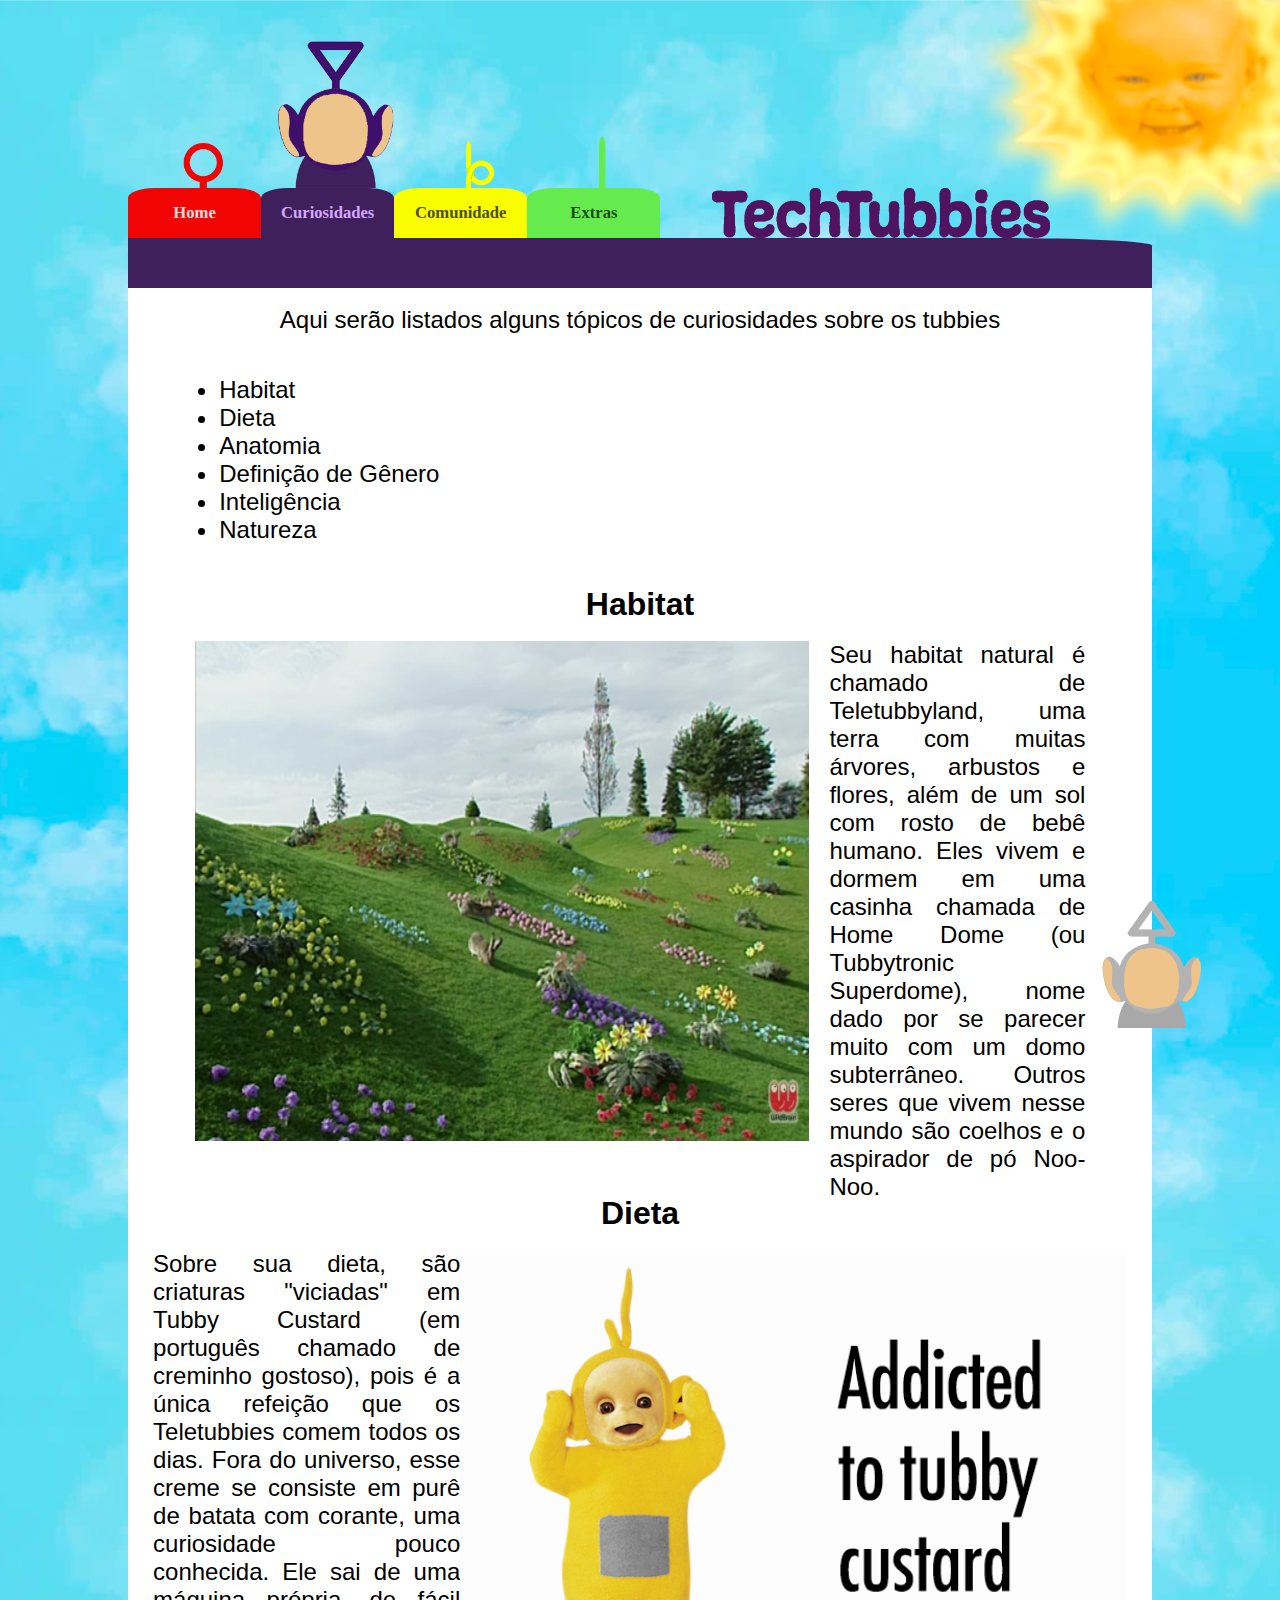
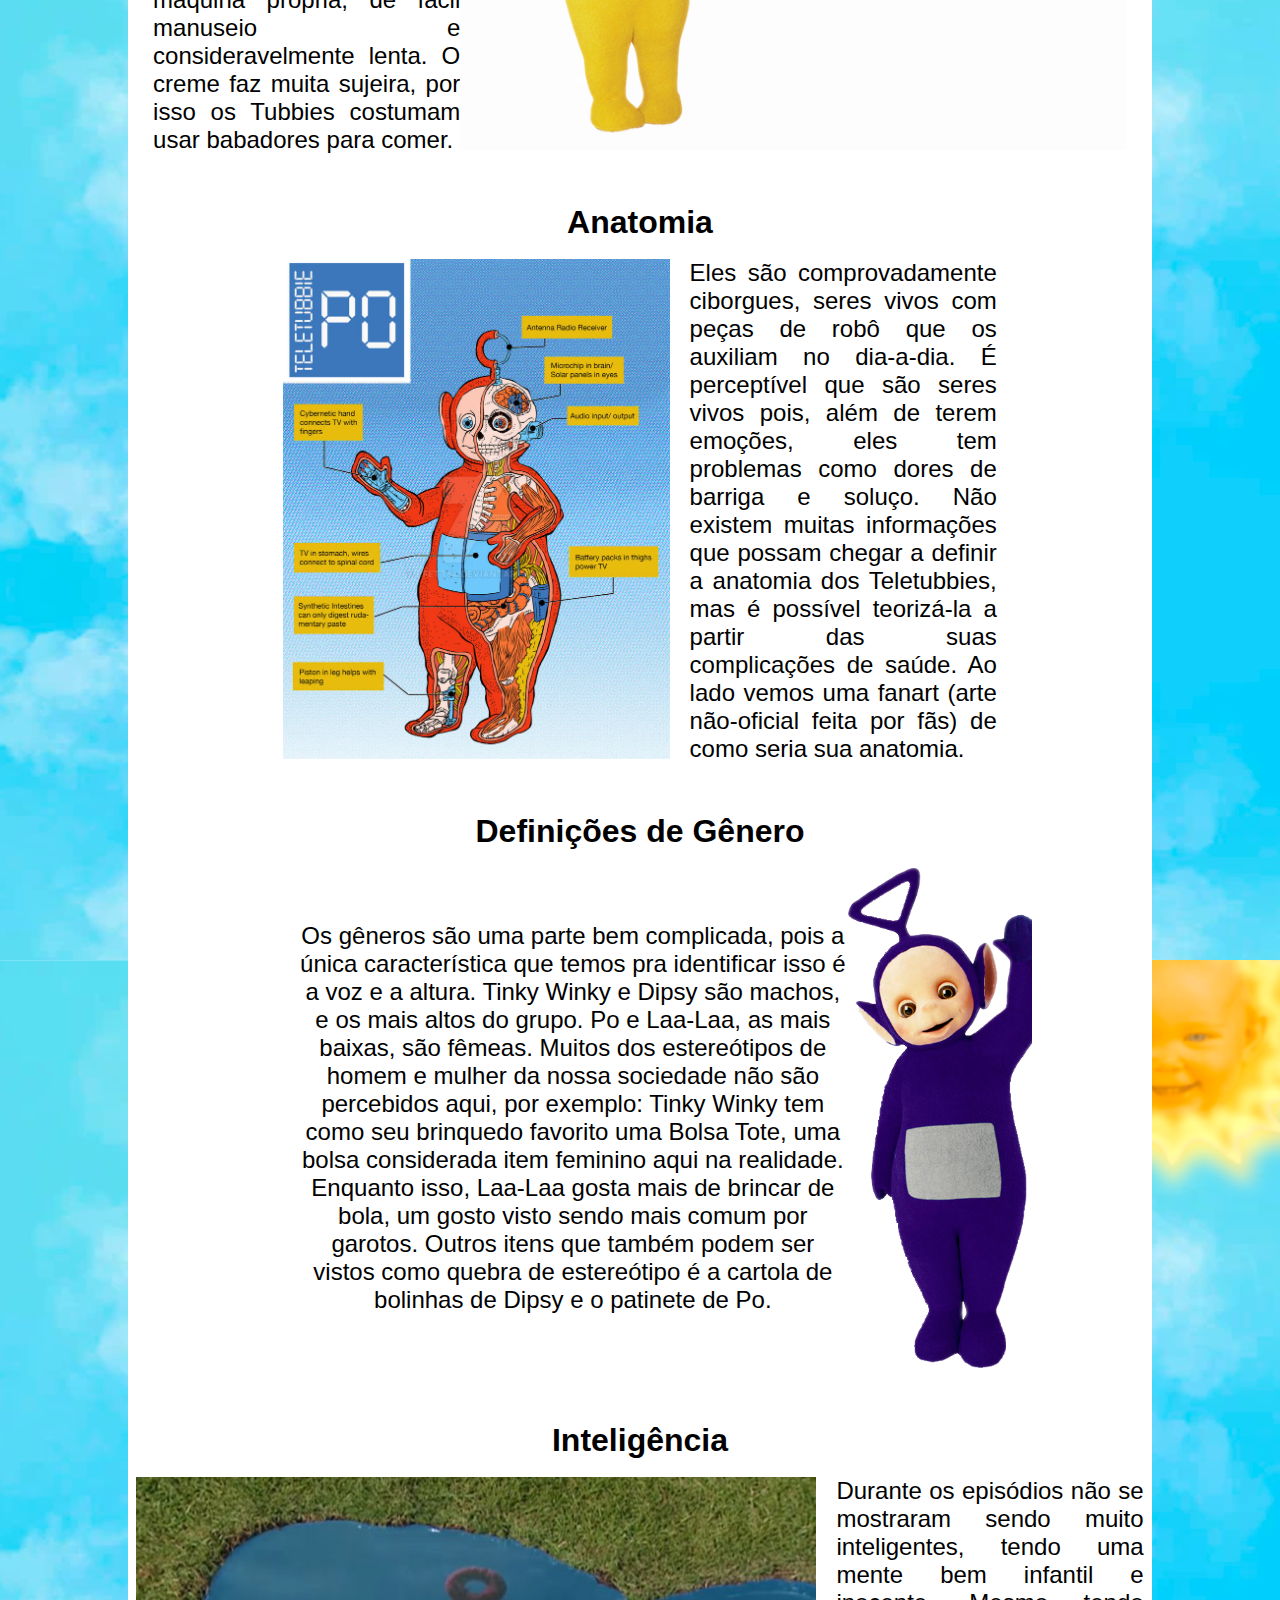
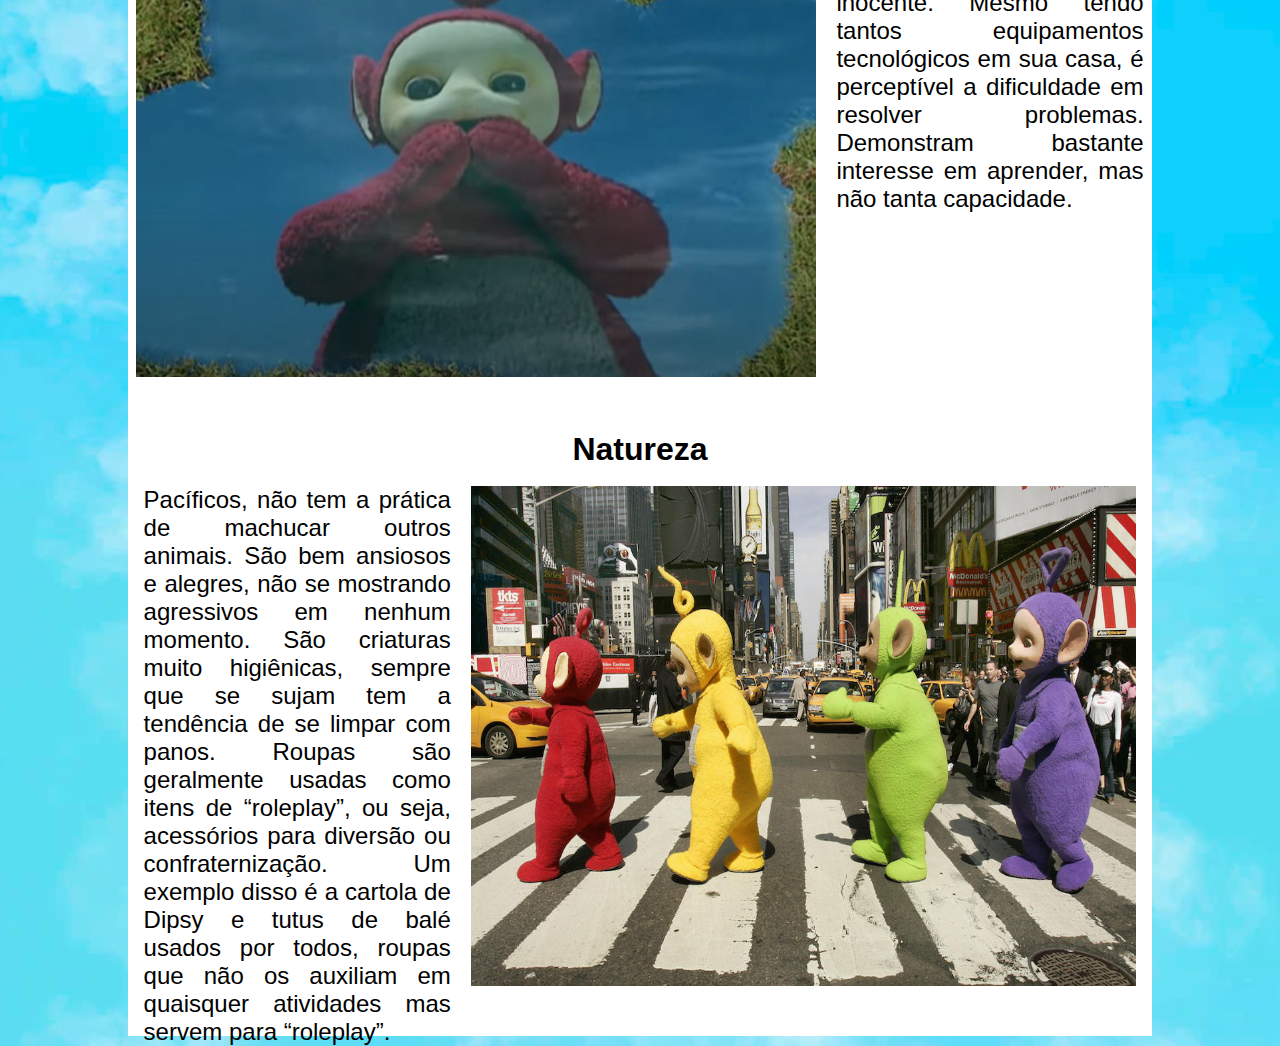
<file: site/public/curiosidades.html>
<!DOCTYPE html>
<html lang="pt">

<head>
    <meta charset="UTF-8">
    <meta http-equiv="X-UA-Compatible" content="IE=edge">
    <meta name="viewport" content="width=device-width, initial-scale=1.0">
    <script src="js/scrollUp.js"></script>
    <link rel="stylesheet" href="css/styles.css">
    <title>TechTubbies</title>
</head>

<body>
    <div class="container">
        <div class="header">
            <div class="topHeader">
                <div id="idImgPo" class="imgHead imgPo" onclick="location.href='./index.html';"></div>
                <div id="idImgTinkyWin" class="imgHead TinkyWinUnico" style="cursor: default;"></div>
                <div id="idImgLala" class="imgHead imgLala" onclick="location.href='./comunidade.html';"></div>
                <div id="idImgDipsy" class="imgHead imgDipsy" onclick="location.href='./extras.html';"></div>
            </div>
            <div class="middleHeader">
                <div id="idWindPo" class="window windPo" onclick="location.href='./index.html';">Home</div>
                <div id="idWindTinkyWin" class="window windTinkyWin middleTinkyWinUnico" style="cursor: default;">Curiosidades</div>
                <div id="idWindLala" class="window windLala" onclick="location.href='./comunidade.html';">Comunidade</div>
                <div id="idWindDipsy" class="window windDipsy" onclick="location.href='./extras.html';">Extras</div>
                <img id="idLogoName" class="logoName" src="./assets/imgs/techtubbiesTinkyWin.png">
            </div>
            <div id="idBottomHeader" class="bottomHeaderGeneral bottomHeaderTinkyWin"></div>
        </div>
        <div class="pagina">
            <br>
            <div class="text1">
                Aqui serão listados alguns tópicos de curiosidades sobre os tubbies
            </div>
            <br>
            <div class="text1" style="text-align: left;">
                <ul>
                    <li style="cursor: pointer;" onclick="scroll1()">Habitat</li>
                    <li style="cursor: pointer;" onclick="scroll2()">Dieta</li>
                    <li style="cursor: pointer;" onclick="scroll3()">Anatomia</li>
                    <li style="cursor: pointer;" onclick="scroll4()">Definição de Gênero</li>
                    <li style="cursor: pointer;" onclick="scroll5()">Inteligência</li>
                    <li style="cursor: pointer;" onclick="scroll6()">Natureza</li>
                </ul>
            </div>
            <br>
            <div class="title">
                Habitat
            </div>
            <br>
            <div class="itensAlinhados">
                <img src="assets/imgs/teletubbyland.png" height="100%" width="60%">
                <div class="text2" style="width: 25%; margin-left: 2%;">
                    Seu habitat natural é chamado de Teletubbyland, uma terra com muitas árvores, arbustos e flores, além de um sol com rosto de bebê humano. Eles vivem e dormem em uma casinha chamada de Home Dome
                    (ou Tubbytronic Superdome), nome dado por se parecer muito com um domo subterrâneo. Outros seres que vivem nesse mundo são coelhos e o aspirador de pó Noo-Noo.
                </div>
            </div>
            <br><br><br>
            <div class="title">
                Dieta
            </div>
            <br>
            <div class="itensAlinhados">
                <div class="text2">
                    Sobre sua dieta, são criaturas "viciadas" em Tubby Custard (em português chamado de creminho gostoso), pois é a única refeição que os Teletubbies comem todos os dias. Fora do universo, esse creme
                    se consiste em purê de batata com corante, uma curiosidade pouco conhecida. Ele sai de uma máquina própria, de fácil manuseio e consideravelmente lenta. O creme faz muita sujeira, por isso
                    os Tubbies costumam usar babadores para comer.
                </div>
                <img src="assets/imgs/addicted.jpg" height="100%">
            </div>
            <br><br><br>
            <div class="title">
                Anatomia
            </div>
            <br>
            <div class="itensAlinhados">
                <img src="assets/imgs/anatomy.jpg" height="100%" style="margin-right: 20px;">
                <div class="text2">
                    Eles são comprovadamente ciborgues, seres vivos com peças de robô que os auxiliam no dia-a-dia. É perceptível que são seres vivos pois, além de terem emoções, eles tem problemas como dores de barriga e soluço.
                    Não existem muitas informações que possam chegar a definir a anatomia dos Teletubbies, mas é possível teorizá-la a partir das suas complicações de saúde. Ao lado vemos uma fanart (arte não-oficial feita por fãs)
                    de como seria sua anatomia.
                </div>
            </div>
            <br><br><br>
            <div class="title">
                Definições de Gênero
            </div>
            <br>
            <div class="itensAlinhados">
                <div class="text1" style="width: 550px; margin-left: 50px;">
                    Os gêneros são uma parte bem complicada, pois a única característica que temos pra identificar isso é a voz e a altura. Tinky Winky e Dipsy são machos, e os mais altos do grupo. Po e Laa-Laa, as
                    mais baixas, são fêmeas. Muitos dos estereótipos de homem e mulher da nossa sociedade não são percebidos aqui, por exemplo: Tinky Winky tem como seu brinquedo favorito uma Bolsa Tote, uma bolsa
                    considerada item feminino aqui na realidade. Enquanto isso, Laa-Laa gosta mais de brincar de bola, um gosto visto sendo mais comum por garotos. Outros itens que também podem ser vistos como quebra
                    de estereótipo é a cartola de bolinhas de Dipsy e o patinete de Po.
                </div>
                <div class="TV">
                    <iframe class="videoFrame" frameborder="0"
                        src="https://www.youtube.com/embed/PKcG1QsGhvI?autoplay=1&mute=1&playlist=PKcG1QsGhvI&loop=1&controls=0">
                    </iframe>
                </div>
            </div>
            <br><br><br>
            <div class="title">
                Inteligência
            </div>
            <br>
            <div class="itensAlinhados">
                <img src="assets/imgs/intelligence.jpg" width="680px" height="100%" style="margin-right: 20px;">
                <div class="text2">
                    Durante os episódios não se mostraram sendo muito inteligentes, tendo uma mente bem infantil e inocente. Mesmo tendo tantos equipamentos tecnológicos em sua casa, é perceptível a dificuldade em resolver problemas.
                    Demonstram bastante interesse em aprender, mas não tanta capacidade.
                </div>
            </div>
            <br><br><br>
            <div class="title">
                Natureza
            </div>
            <br>
            <div class="itensAlinhados">
                <div class="text2">
                    Pacíficos, não tem a prática de machucar outros animais. São bem ansiosos e alegres, não se mostrando agressivos em nenhum momento.
                    São criaturas muito higiênicas, sempre que se sujam tem a tendência de se limpar com panos. Roupas são geralmente usadas como itens de “roleplay”, ou seja, acessórios para diversão ou confraternização. Um exemplo disso é a cartola de Dipsy e tutus de balé usados por todos, roupas que não os auxiliam em quaisquer atividades mas servem para “roleplay”.
                </div>
                <img src="assets/imgs/beatles.jpg" width="65%" height="100%" style="margin-left: 20px;">
            </div>
        </div>
    </div>
    <div id="arrowUp" class="arrowUp" onclick="scroll0()">
        <img src="./assets/imgs/gray.png" width="100%" height="100%">
    </div>
</body>

</html>
<script>
    function scroll1() {
        window.scrollTo(0, 580)
    }
    function scroll2() {
        window.scrollTo(0, 1190)
    }
    function scroll3() {
        window.scrollTo(0, 1800)
    }
    function scroll4() {
        window.scrollTo(0, 2410)
    }
    function scroll5() {
        window.scrollTo(0, 3020)
    }
    function scroll6() {
        window.scrollTo(0, 3630)
    }
</script>
<script src="js/changeMode.js"></script>
</file>
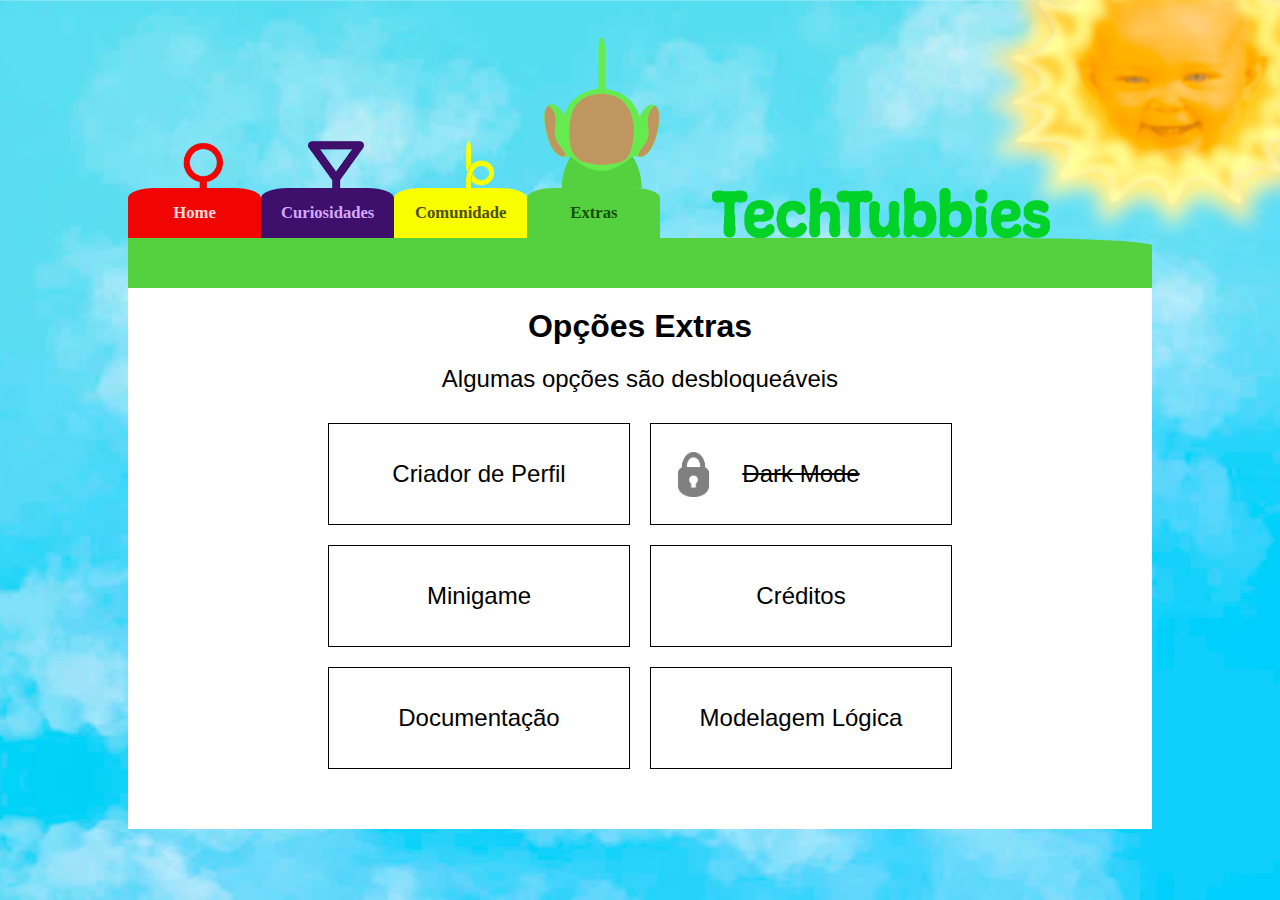
<file: site/public/extras.html>
<!DOCTYPE html>
<html lang="pt">

<head>
    <meta charset="UTF-8">
    <meta http-equiv="X-UA-Compatible" content="IE=edge">
    <meta name="viewport" content="width=device-width, initial-scale=1.0">

    <link rel="icon" href="./assets/icon/favicon.ico">
    <link rel="stylesheet" href="css/styles.css">
    <script src="js/scrollUp.js"></script>
    <title>TechTubbies</title>
</head>

<body>
    <div class="container">
        <div class="header">
            <div class="topHeader">
                <div id="idImgPo" class="imgHead imgPo" onclick="location.href='./index.html';"></div>
                <div id="idImgTinkyWin" class="imgHead imgTinkyWin" onclick="location.href='./curiosidades.html';"></div>
                <div id="idImgLala" class="imgHead imgLala" onclick="location.href='./comunidade.html';"></div>
                <div id="idImgDipsy" class="imgHead DipsyUnico" style="cursor: default;"></div>
            </div>
            <div class="middleHeader">
                <div id="idWindPo" class="window windPo" onclick="location.href='./index.html';">Home</div>
                <div id="idWindTinkyWin" class="window windTinkyWin" onclick="location.href='./curiosidades.html';">Curiosidades</div>
                <div id="idWindLala" class="window windLala" onclick="location.href='./comunidade.html';">Comunidade</div>
                <div id="idWindDipsy" class="window windDipsy middleDipsyUnico" style="cursor: default;">Extras</div>
                <img id="idLogoName" class="logoName" src="./assets/imgs/techtubbiesDipsy.png">
            </div>
            <div id="idBottomHeader" class="bottomHeaderGeneral bottomHeaderDipsy"></div>
        </div>
        <div class="pagina">
            <div class="title" style="margin: 20px;">
                Opções Extras
            </div>
            <div class="text1" style="margin-bottom: 20px;">Algumas opções são desbloqueáveis</div>
            <div class="text1 buttonsExtras">
                <div onclick="location.href='html/cardMaker.html';" class="buttonBox transformScale">
                    Criador de Perfil
                </div>
                <div onclick="colorir()" id="btnDarkMode" class="buttonBox transformScale">
                    Dark Mode
                </div>
            </div>
            <div class="text1 buttonsExtras">
                <div onclick="location.href='html/game.html';" class="buttonBox transformScale">
                    Minigame
                </div>
                <div onclick="location.href='html/creditos.html';" class="buttonBox transformScale">
                    Créditos
                </div>
            </div>
            <div class="text1 buttonsExtras">
                <div onclick="location.href='./assets/Documentação do Projeto Individual.pdf';" class="buttonBox transformScale">
                    Documentação
                </div>
                <div onclick="imgBanco();" class="buttonBox transformScale">
                    Modelagem Lógica
                </div>
            </div>
        </div>
    </div>
    <div id="arrowUp" class="arrowUp" onclick="scroll0()">
        <img src="./assets/imgs/gray.png" width="100%" height="100%">
    </div>
    <div id="imgModelagem" onclick="imgBanco()"></div>
</body>

</html>
<script src="js/changeMode.js"></script>
<script>
    let ligado = 0

    if (localStorage.jaFoiDark == null) {
        btnDarkMode.style.backgroundImage = "url(./assets/imgs/padlock.png)"
        btnDarkMode.style.cursor = "default"
        btnDarkMode.style.textDecoration = "line-through"
        btnDarkMode.classList.remove("transformScale");
    }
    function imgBanco() {
        if (ligado == 0) {
            imgModelagem.style.display = 'block'
            ligado = 1
        } else if (ligado == 1) {
            imgModelagem.style.display = 'none'
            ligado = 0
        }
    }
</script>
</file>
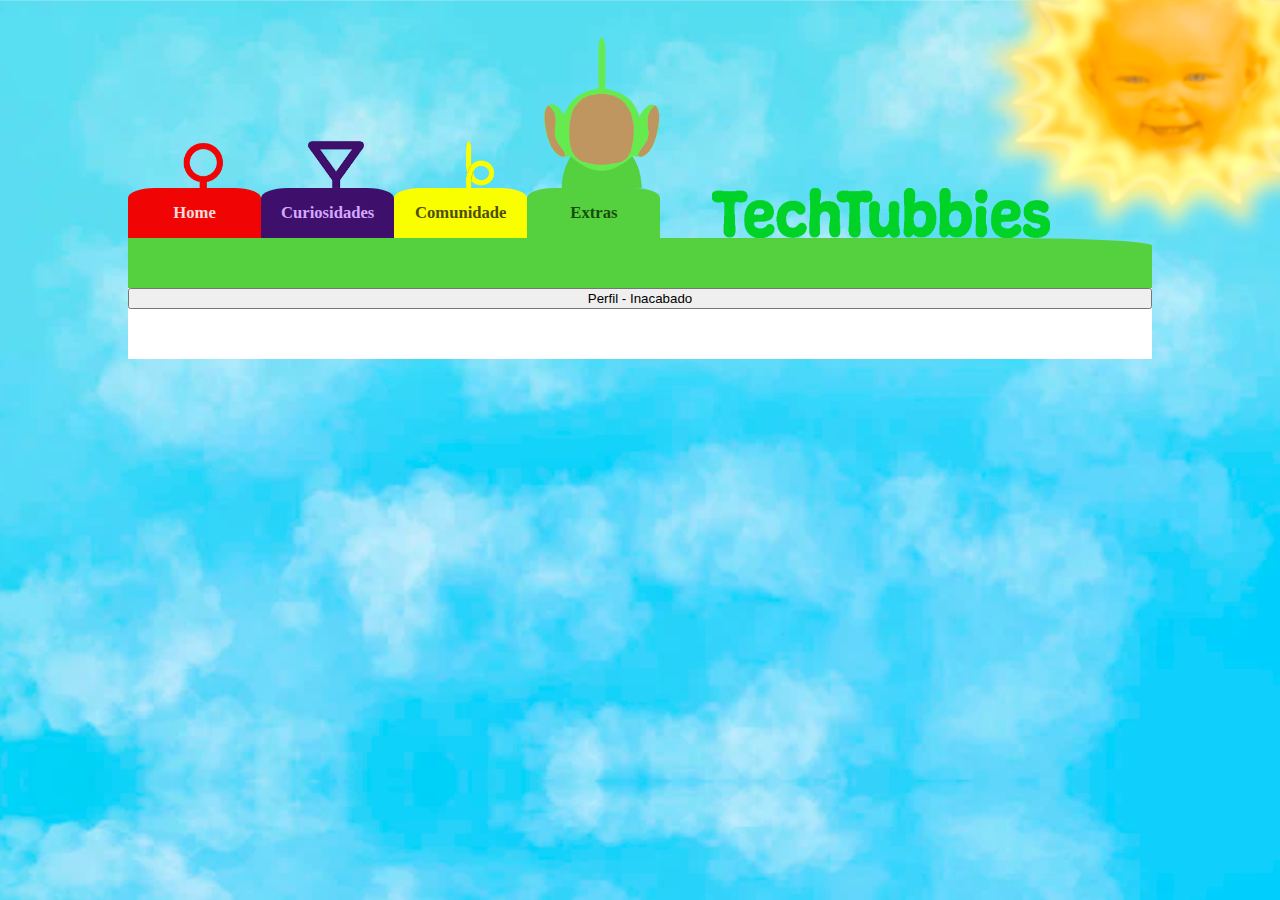
<file: site/public/minijogos.html>
<!DOCTYPE html>
<html lang="pt">

<head>
    <meta charset="UTF-8">
    <meta http-equiv="X-UA-Compatible" content="IE=edge">
    <meta name="viewport" content="width=device-width, initial-scale=1.0">
    <script src="js/funcoes.js"></script>
    <script src="js/changeMode.js"></script>
    <script src="js/scrollUp.js"></script>
    <link rel="stylesheet" href="css/styles.css">
    <title>TechTubbies</title>
</head>

<body>
    <div class="container">
        <div class="header">
            <div class="topHeader">
                <div id="idImgPo" class="imgHead imgPo" onclick="location.href='./index.html';"></div>
                <div id="idImgTinkyWin" class="imgHead imgTinkyWin" onclick="location.href='./curiosidades.html';"></div>
                <div id="idImgLala" class="imgHead imgLala" onclick="location.href='./comunidade.html';"></div>
                <div id="idImgDipsy" class="imgHead DipsyUnico" style="cursor: default;"></div>
            </div>
            <div class="middleHeader">
                <div id="idWindPo" class="window windPo" onclick="location.href='./index.html';">Home</div>
                <div id="idWindTinkyWin" class="window windTinkyWin" onclick="location.href='./curiosidades.html';">Curiosidades</div>
                <div id="idWindLala" class="window windLala" onclick="location.href='./comunidade.html';">Comunidade</div>
                <div id="idWindDipsy" class="window windDipsy middleDipsyUnico" style="cursor: default;">Extras</div>
                <img id="idLogoName" class="logoName" src="./assets/imgs/techtubbiesDipsy.png">
            </div>
            <div id="idBottomHeader" class="bottomHeaderGeneral bottomHeaderDipsy"></div>
        </div>
        <div class="pagina">
            <button onclick="location.href='html/cardMaker.html';">Perfil - Inacabado</button>
        </div>
    </div>
    <div id="arrowUp" class="arrowUp" onclick="scroll0()">
        <img src="./assets/imgs/gray.png" width="100%" height="100%">
    </div>
</body>

</html>
</file>
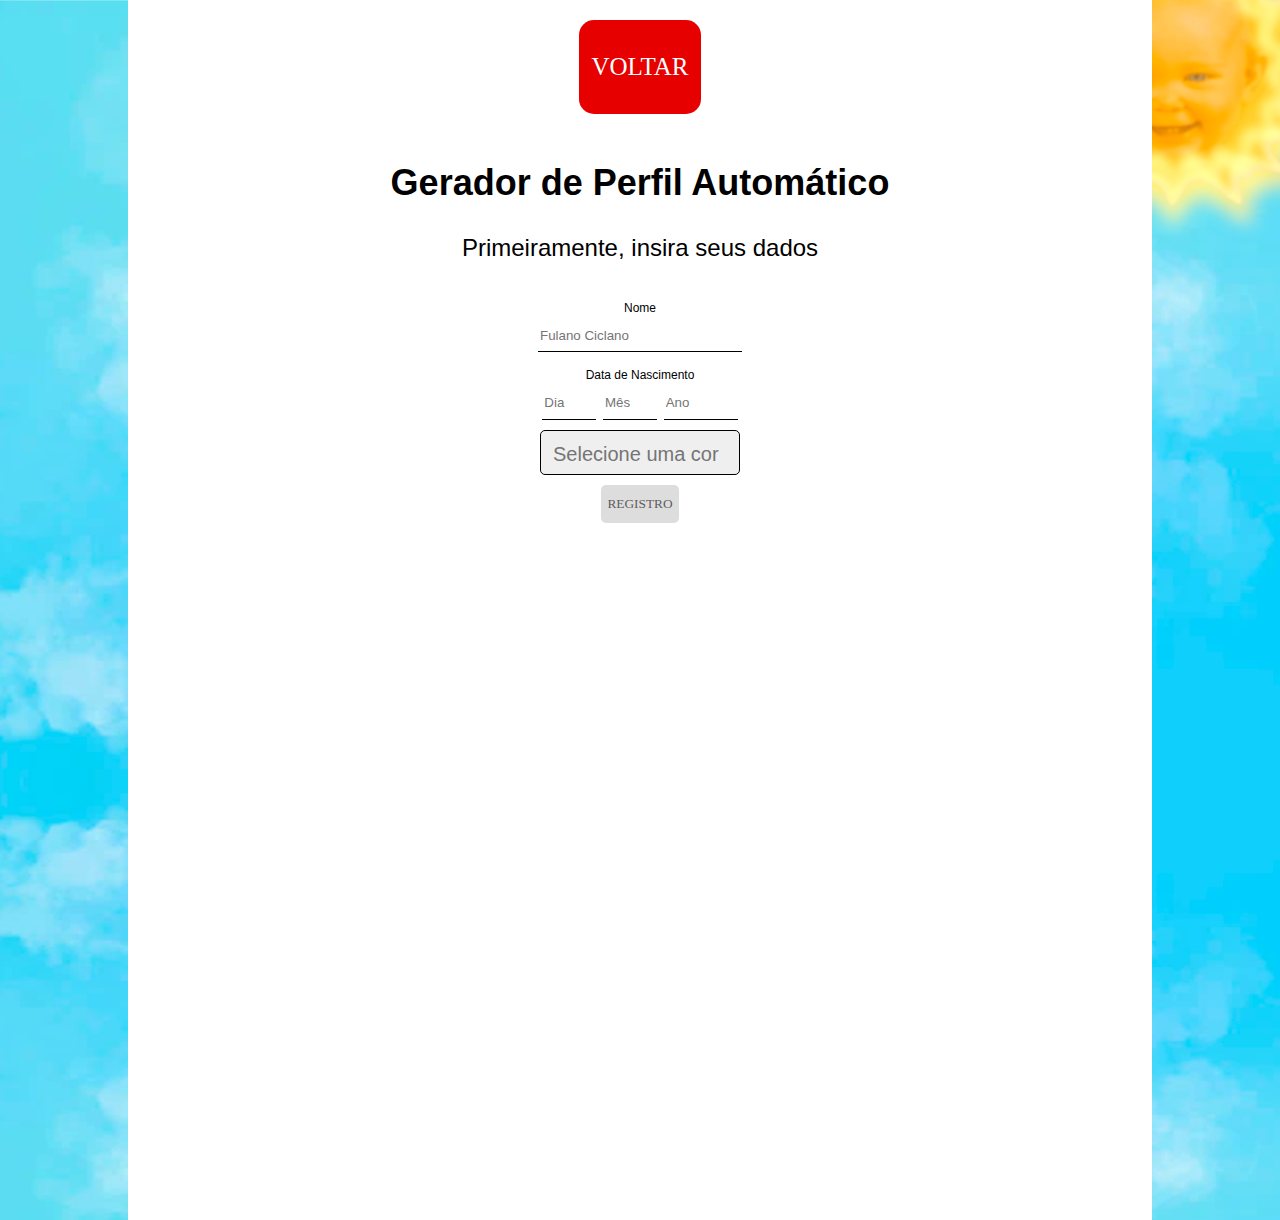
<file: site/public/html/cardMaker.html>
<!DOCTYPE html>
<html lang="pt">

<head>
    <meta charset="UTF-8">
    <meta http-equiv="X-UA-Compatible" content="IE=edge">
    <meta name="viewport" content="width=device-width, initial-scale=1.0">
    <link rel="stylesheet" href=".././css/styles.css">
    <title>TechTubbies</title>
    <style>
        #btnVoltar {
            width: 12%;
            height: 8%;
            align-self: center;
            margin-top: 2%;
            font-size: 25px;
            background-color: rgb(231, 0, 0);
            color: white;
            border: 0px;
            border-radius: 15px;
            cursor: pointer;
            font-family: "Arial Black";
            justify-content: center;
            align-items: center;
            transition: 0.2s;
        }
        #btnVoltar:hover {
            transform: scale(1.1);
        }

        input {
            width: 200px;
            height: 30px;
            border: 0px;
            border-bottom: 1px solid black;
            outline: none;
            margin-bottom: 5px;
        }

        #btnRegistrar {
            width: 8.5%;
            height: 10%;
            border: 0px;
            background-color: rgb(221, 221, 221);
            color: rgb(94, 94, 94);
            border-radius: 5px;
            font-family: "Arial Black";
            cursor: pointer;
        }

        select {
            width: 200px;
            height: 45px;
            -webkit-appearance: none;
            -moz-appearance: none;
            appearance: none;
            color: #757575;
            padding: 12px;
            font-size: 20px;
            outline: none;
            border-color: #000000;
            border-radius: 5px;
            margin-top: 5px;
            margin-bottom: 10px;
        }

        #cardPerfil {
            width: 512px;
            height: 256px;
            align-self: center;
            border: 0.5px solid black;
            border-radius: 5px;
            margin-top: 20px;
            display: flex;
            visibility: hidden;
        }
        #fotoPerfil {
            width: 150px;
            height: 212px;
            border: 0.5px solid gray;
            margin-top: 22px;
            margin-left: 22px;
            background-size: cover;
            background-position: center;
        }
        #infoPerfil {
            width: 300px;
            height: 212px;
            margin-top: 22px;
            margin-left: 10px;
        }
        #titlePerfil {
            width: 300px;
            height: 25px;
            font-size: 25px;
            overflow: hidden;
        }
        #dataPerfil {
            width: 135px;
            height: 20px;
            font-size: 20px;
            overflow: hidden;
            margin-top: 5px;
        }
        #barPerfil {
            width: 300px;
            height: 1px;
            background-color: gray;
        }

        .cardMakerTitle {
            font-size: 50%;
        }
        
        #btnDownload {
            width: 180px;
            height: 60px;
            font-size: 25px;
            background-color: rgb(231, 0, 0);
            color: white;
            border: 0px;
            border-radius: 15px;
            cursor: pointer;
            font-family: "Arial Black";
            transition: 0.2s;
            visibility: hidden;
        }
        #btnDownload:hover {
            transform: scale(1.1);
        }
    </style>
</head>

<body>
    <div class="container" style="margin-top: 0px;">
        <div class="pagina" style="height: 130vh;">
            <button id="btnVoltar" onclick="location.href='.././extras.html';">VOLTAR</button>
            <br>
            <div class="text1">
                <h2>Gerador de Perfil Automático</h2>
                Primeiramente, insira seus dados
                <br><br>
                <span class="cardMakerTitle">Nome</span>
                <br>
                <input placeholder="Fulano Ciclano" id="inNome">
                <br>
                <span class="cardMakerTitle">Data de Nascimento</span>
                <br>
                <input maxlength="2" onkeypress="return event.charCode >= 48 && event.charCode <= 57" id="inDia" style="width: 50px;" placeholder="Dia">
                <input maxlength="2" onkeypress="return event.charCode >= 48 && event.charCode <= 57" id="inMes" style="width: 50px;" placeholder="Mês">
                <input maxlength="4" onkeypress="return event.charCode >= 48 && event.charCode <= 57" id="inAno" style="width: 70px;" placeholder="Ano">
                <br>
                <select id="selCor">
                    <option value="0">Selecione uma cor</option>
                    <option value="1">Vermelho</option>
                    <option value="2">Verde</option>
                    <option value="3">Amarelo</option>
                    <option value="4">Roxo</option>
                    <option value="5">Rosa</option>
                    <option value="6">Cinza</option>
                    <option value="7">Azul</option>
                </select>
                <br>
                <button id="btnRegistrar" onclick="registrar()">REGISTRO</button>
            </div>
            <div id="cardPerfil">
                <div id="fotoPerfil" style="background-image: url('https://joaqu1m.github.io/projeto-techtubbies/site/public/assets/imgs/dipsy.png');"></div>
                <div id="infoPerfil">
                    <div id="titlePerfil"></div>
                    <div id="barPerfil"></div>
                    
                    <div id="dataPerfil"></div>
                    <div id="barPerfil" style="width: 135px;"></div>
                    <div style="margin-top: 100px;">Membro Oficial</div>
                    <img src=".././assets/imgs/techtubbiesLogo.png" width="300px">
                </div>
            </div>
            <br>
            <div class="text1">
                &nbsp;
            <button id="btnDownload" onclick="download()">DOWNLOAD</button>
            </div>
        </div>
    </div>
</body>

</html>
<script>
    var foto = ''

    function registrar() {
        var nome = inNome.value
        var dia = inDia.value
        var mes = inMes.value
        var ano = inAno.value
        var cor = selCor.value

        if (dia.length == 1) {
            dia = `0${dia}`
        }
        if (mes.length == 1) {
            mes = `0${mes}`
        }
        if (ano.length == 1) {
            ano = `000${ano}`
        } else if (ano.length == 2) {
            ano = `00${ano}`
        } else if (ano.length == 3) {
            ano = `0${ano}`
        }

        if (nome == '' || dia == 0 || mes == 0 || ano == 0 || cor == 0) {
            alert('Preencha todos os campos para continuar')
            return
        }
        if (dia <= 0 || mes <= 0 || ano <= 0 || dia > 31 || mes > 12 || ano > (new Date().getFullYear())) {
            alert('Data inválida')
            return
        }

        titlePerfil.innerHTML = nome
        dataPerfil.innerHTML = `<span style="color: gray; font-size: 15px;">Nasc</span>${dia}/${mes}/${ano}`
        if (cor == 1) {
            fotoPerfil.style.backgroundImage = "url('https://joaqu1m.github.io/projeto-techtubbies/site/public/assets/imgs/po.png')";
            foto = "url('https://joaqu1m.github.io/projeto-techtubbies/site/public/assets/imgs/po.png')";
        } else if (cor == 2) {
            fotoPerfil.style.backgroundImage = "url('https://joaqu1m.github.io/projeto-techtubbies/site/public/assets/imgs/dipsy.png')";
            foto = "url('https://joaqu1m.github.io/projeto-techtubbies/site/public/assets/imgs/dipsy.png')";
        } else if (cor == 3) {
            fotoPerfil.style.backgroundImage = "url('https://joaqu1m.github.io/projeto-techtubbies/site/public/assets/imgs/lala.png')";
            foto = "url('https://joaqu1m.github.io/projeto-techtubbies/site/public/assets/imgs/lala.png')";
        } else if (cor == 4) {
            fotoPerfil.style.backgroundImage = "url('https://joaqu1m.github.io/projeto-techtubbies/site/public/assets/imgs/tinkyWin.png')";
            foto = "url('https://joaqu1m.github.io/projeto-techtubbies/site/public/assets/imgs/tinkyWin.png')";
        } else if (cor == 5) {
            fotoPerfil.style.backgroundImage = "url('https://joaqu1m.github.io/projeto-techtubbies/site/public/assets/imgs/pink.png')";
            foto = "url('https://joaqu1m.github.io/projeto-techtubbies/site/public/assets/imgs/pink.png')";
        } else if (cor == 6) {
            fotoPerfil.style.backgroundImage = "url('https://joaqu1m.github.io/projeto-techtubbies/site/public/assets/imgs/gray.png')";
            foto = "url('https://joaqu1m.github.io/projeto-techtubbies/site/public/assets/imgs/gray.png')";
        } else if (cor == 7) {
            fotoPerfil.style.backgroundImage = "url('https://joaqu1m.github.io/projeto-techtubbies/site/public/assets/imgs/blue.png')";
            foto = "url('https://joaqu1m.github.io/projeto-techtubbies/site/public/assets/imgs/blue.png')";
        }

        cardPerfil.style.visibility = 'visible';
        btnDownload.style.visibility = 'visible';
    }

    function download() {

        var filename = 'card.html'
        var text =
        `
        <head>
    <style>
        #cardPerfil {
            width: 512px;
            height: 256px;
            align-self: center;
            border: 0.5px solid black;
            border-radius: 5px;
            margin-top: 20px;
            display: flex;
        }
        #fotoPerfil {
            width: 150px;
            height: 212px;
            border: 0.5px solid gray;
            margin-top: 22px;
            margin-left: 22px;
            background-size: cover;
            background-position: center;
        }
        #infoPerfil {
            width: 300px;
            height: 212px;
            margin-top: 22px;
            margin-left: 10px;
        }
        #titlePerfil {
            width: 300px;
            height: 25px;
            font-size: 25px;
            overflow: hidden;
        }
        #dataPerfil {
            width: 135px;
            height: 20px;
            font-size: 20px;
            overflow: hidden;
            margin-top: 5px;
        }
        #barPerfil {
            width: 300px;
            height: 1px;
            background-color: gray;
        }

        .cardMakerTitle {
            font-size: 50%;
        }
    </style>
</head>
<div id="cardPerfil">
    <div id="fotoPerfil" style="background-image: ${foto};"></div>
    <div id="infoPerfil">
        <div id="titlePerfil">${titlePerfil.innerHTML}</div>
        <div id="barPerfil"></div>
                    
        <div id="dataPerfil">${dataPerfil.innerHTML}</div>
        <div id="barPerfil" style="width: 135px;"></div>
        <div style="margin-top: 100px;">Membro Oficial</div>
        <img src="https://joaqu1m.github.io/projeto-techtubbies/site/public/assets/imgs/techtubbiesLogo.png" width="300px">
     </div>
</div>
`

        var element = document.createElement('a');
        element.setAttribute('href', 'data:text/plain;charset=utf-8,' + encodeURIComponent(text));
        element.setAttribute('download', filename);
        document.body.appendChild(element);
        element.click();
        document.body.removeChild(element);
    }
</script>
</file>
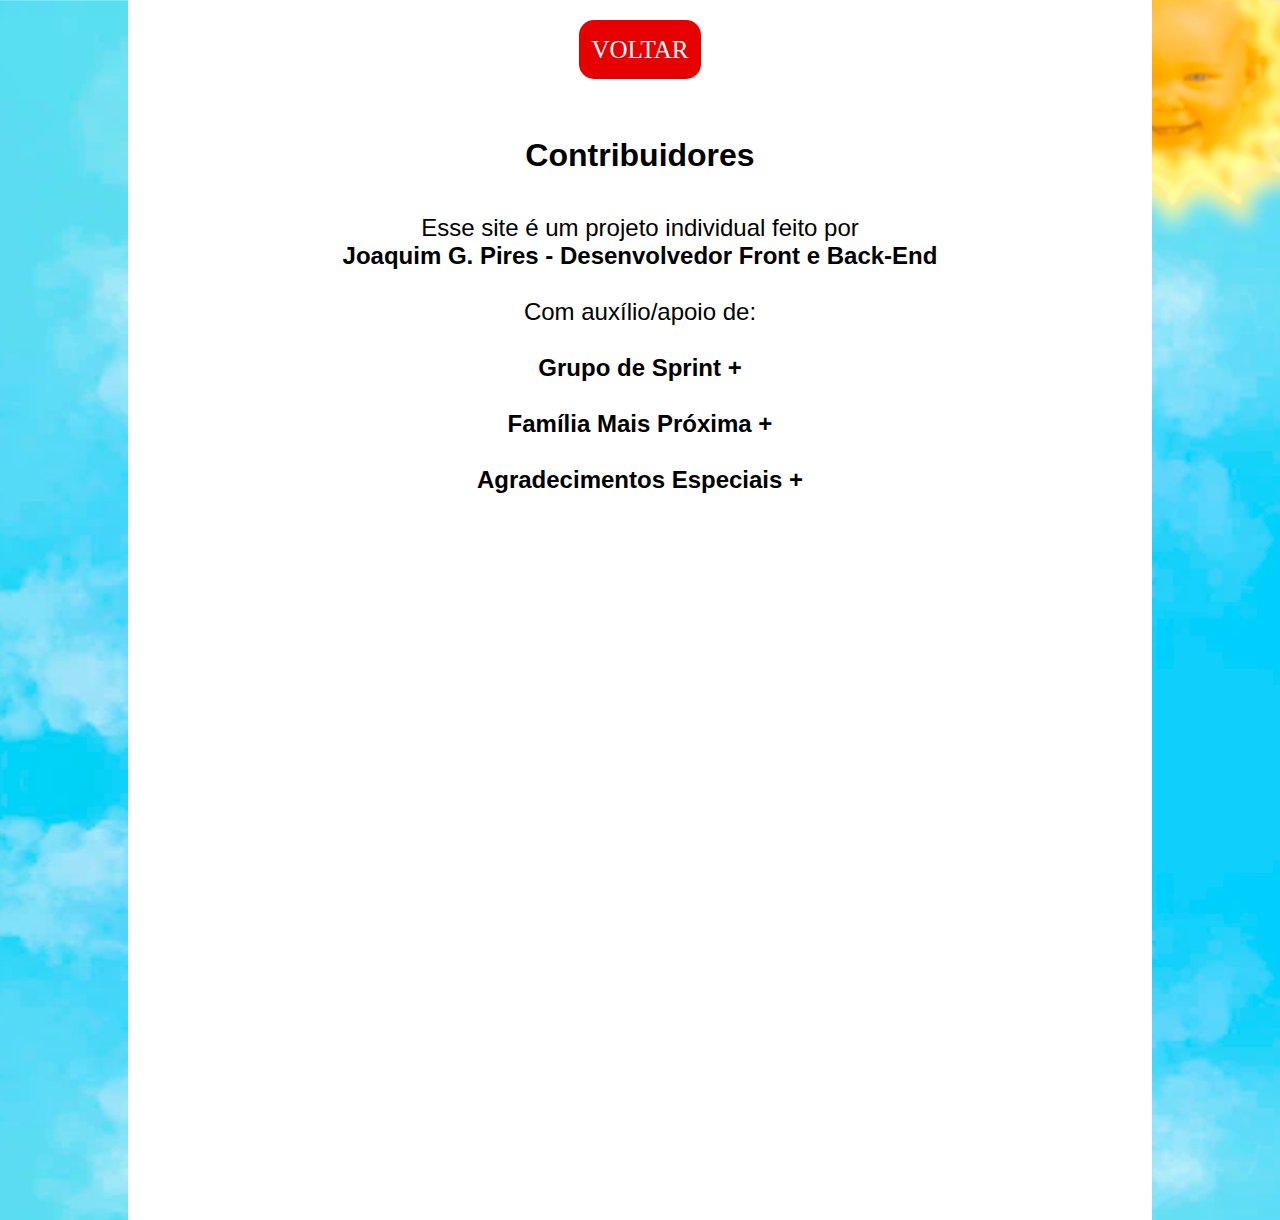
<file: site/public/html/creditos.html>
<!DOCTYPE html>
<html lang="pt">

<head>
    <meta charset="UTF-8">
    <meta http-equiv="X-UA-Compatible" content="IE=edge">
    <meta name="viewport" content="width=device-width, initial-scale=1.0">

    <link rel="icon" href=".././assets/icon/favicon.ico">
    <link rel="stylesheet" href=".././css/styles.css">
    <title>TechTubbies</title>
    <style>
        #btnVoltar {
            width: 12%;
            height: 5%;
            align-self: center;
            margin-top: 2%;
            font-size: 25px;
            background-color: rgb(231, 0, 0);
            color: white;
            border: 0px;
            border-radius: 15px;
            cursor: pointer;
            font-family: "Arial Black";
            justify-content: center;
            align-items: center;
            transition: 0.2s;
        }
        #btnVoltar:hover {
            transform: scale(1.1);
        }
    </style>
</head>

<body>
    <div class="container" style="margin-top: 0px;">
        <div class="pagina" style="height: 130vh;">
            <button id="btnVoltar" onclick="location.href='.././extras.html';">VOLTAR</button>
            <br>
            <div class="title" style="margin: 40px;">
                Contribuidores
            </div>
            <div class="text1">
                Esse site é um projeto individual feito por
                <br>
                <b>Joaquim G. Pires - Desenvolvedor Front e Back-End</b>
                <br><br>
                Com auxílio/apoio de:
                <br><br>
                <b style="cursor: pointer;" onclick="revelarGrupo()" id="btnGrupo">Grupo de Sprint +</b>
                <br>
                <div id="divGrupo"></div>
                <br>
                <b style="cursor: pointer;" onclick="revelarFamilia()" id="btnFamilia">Família Mais Próxima +</b>
                <br>
                <div id="divFamilia"></div>
                <br>
                <b style="cursor: pointer;" onclick="revelarEspecial()" id="btnEspecial">Agradecimentos Especiais +</b>
                <br>
                <div id="divEspecial"></div>
            </div>
        </div>
    </div>
</body>

</html>
<script>
    let listaGrupo = ['Bruna Carvalho', 'Erika Rocha', 'Henrique Medeiros', 'Nathália Burlina', 'Pedro Moretti']
    let listaFamilia = ['Catarina G Pires', 'Maurício Gimenes', 'Rita de Cássia']
    let listaEspecial = ['Victor Lage', 'Gian Filipo', 'Mauricio', 'Monitor Rafa']

    let linhasGrupo = listaGrupo.length
    let linhasFamilia = listaFamilia.length
    let linhasEspecial = listaEspecial.length

    let reveladoGrupo = 0
    let reveladoFamilia = 0
    let reveladoEspecial = 0

    function revelarGrupo() {
        if (reveladoGrupo == 0) {
            for (var contador = 0; contador < linhasGrupo; contador++) {
                divGrupo.innerHTML += `${listaGrupo[contador]} <br>`
            }
            btnGrupo.innerHTML = 'Grupo de Sprint -'
            reveladoGrupo = 1
        } else if (reveladoGrupo == 1) {
            divGrupo.innerHTML = ''
            btnGrupo.innerHTML = 'Grupo de Sprint +'
            reveladoGrupo = 0
        }
    }
    function revelarFamilia() {
        if (reveladoFamilia == 0) {
            for (var contador = 0; contador < linhasFamilia; contador++) {
                divFamilia.innerHTML += `${listaFamilia[contador]} <br>`
            }
            btnFamilia.innerHTML = 'Família Mais Próxima -'
            reveladoFamilia = 1
        } else if (reveladoFamilia == 1) {
            divFamilia.innerHTML = ''
            btnFamilia.innerHTML = 'Família Mais Próxima +'
            reveladoFamilia = 0
        }
    }
    function revelarEspecial() {
        if (reveladoEspecial == 0) {
            for (var contador = 0; contador < linhasEspecial; contador++) {
                divEspecial.innerHTML += `${listaEspecial[contador]} <br>`
            }
            btnEspecial.innerHTML = 'Agradecimentos Especiais -'
            reveladoEspecial = 1
        } else if (reveladoEspecial == 1) {
            divEspecial.innerHTML = ''
            btnEspecial.innerHTML = 'Agradecimentos Especiais +'
            reveladoEspecial = 0
        }
    }
</script>
</file>
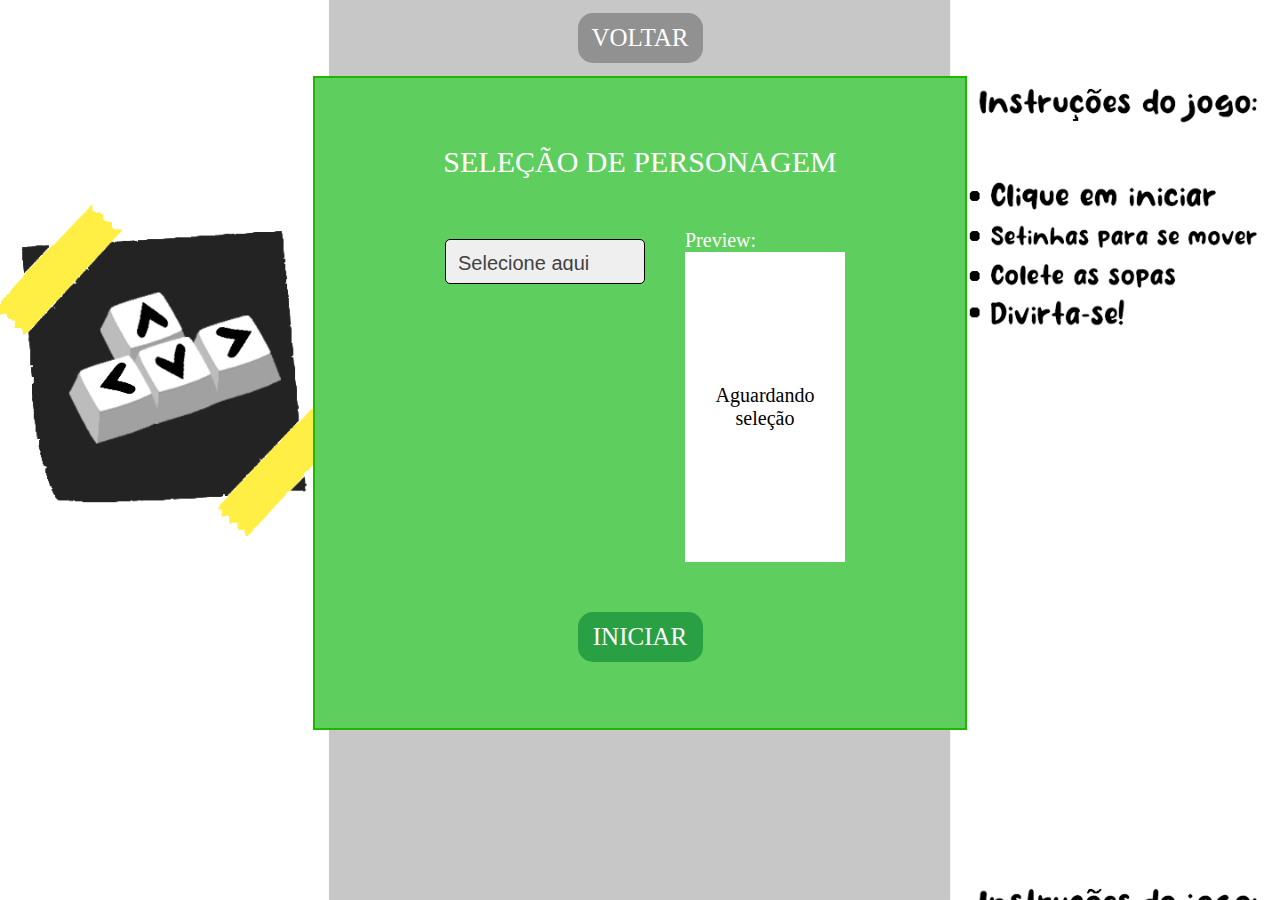
<file: site/public/html/game.html>
<!DOCTYPE html>
<html lang="pt">

<head>
    <meta charset="UTF-8">
    <meta http-equiv="X-UA-Compatible" content="IE=edge">
    <meta name="viewport" content="width=device-width, initial-scale=1.0">

    <link rel="icon" href=".././assets/icon/favicon.ico">
    <link rel="stylesheet" href=".././css/styles.css">
    <title>TechTubbies</title>
    <style>
        #gameStart {
            width: 650px;
            height: 650px;
            background-color: rgb(94, 206, 94);
            border: 2px solid rgb(31, 184, 0);
            visibility: visible;
            display: flex;
            justify-content: center;
            align-items: center;
            flex-direction: column;
        }
        #btnVoltar {
            width: 125px;
            height: 50px;
            align-self: center;
            margin: 2%;
            font-size: 25px;
            background-color: rgb(145, 145, 145);
            color: white;
            border: 0px;
            border-radius: 15px;
            cursor: pointer;
            font-family: "Arial Black";
            justify-content: center;
            align-items: center;
            transition: 0.2s;
        }
        #btnVoltar:hover {
            transform: scale(1.1);
        }
        #paginaGame {
            height: 700px;
            display: flex;
            justify-content: center;
            align-items: center;
        }
        #game {
            width: 650px;
            height: 650px;
            background-color: rgb(94, 206, 94);
            border: 2px solid rgb(31, 184, 0);
            display: none;
        }
        #char {
            width: 50px;
            height: 100px;
            background-size: contain;
            background-repeat: no-repeat;
            background-position: center;
            margin: 50px;
            position: absolute;
            transition: 0.1s;
        }
        #objeto {
            width: 50px;
            height: 50px;
            background-image: url(".././assets/sprites/custardHighRes.png");
            background-size: contain;
            background-repeat: no-repeat;
            background-position: center;
            margin-left: 200px;
            margin-top: 200px;
            position: absolute;
        }
        #contador {
            color: white;
            font-family: 'Brush Script MT';
            font-size: 70px;
            margin-left: 580px;
            position: absolute;
        }
        #gameWin {
            width: 650px;
            height: 0px;
            background-color: rgb(94, 206, 94);
            border: 2px solid rgb(31, 184, 0);
            visibility: hidden;
            display: flex;
            justify-content: center;
            align-items: center;
            flex-direction: column;
        }
        #selCor {
            width: 200px;
            height: 45px;
            -webkit-appearance: none;
            -moz-appearance: none;
            appearance: none;
            color: #424242;
            padding: 12px;
            font-size: 20px;
            outline: none;
            border-color: #000000;
            border-radius: 5px;
            margin: 10px;
        }
        #charPreview {
            width: 150px;
            height: 300px;
            background-color: white;
            color: black;
            padding: 5px;
            background-size: contain;
            background-repeat: no-repeat;
            background-position: center;
            display: flex;
            text-align: center;
        }
        #btnIniciar {
            width: 125px;
            height: 50px;
            align-self: center;
            font-size: 25px;
            background-color: rgb(42, 160, 68);
            color: white;
            border: 0px;
            border-radius: 15px;
            cursor: pointer;
            font-family: "Arial Black";
            justify-content: center;
            align-items: center;
        }
        #imgFinal {
            width: 550px;
            height: 309.38px;
            background-image: url(".././assets/imgs/vitoria.jpg");
            background-size: cover;
        }
    </style>
</head>

<body style="background-image: url('.././assets/imgs/background-game.png');">
    <div style="display: flex; flex-direction: column;">
        <button id="btnVoltar" onclick="location.href='.././extras.html';">VOLTAR</button>
        <div id="gameStart">
            <div style="color: white; font-size: 30px; font-family: 'Arial Black';">
                SELEÇÃO DE PERSONAGEM
            </div>
            <div style="display: flex; margin: 50px;">
                <select id="selCor" onchange="selecionar()">
                    <option value="0">Selecione aqui</option>
                    <option value="1">Laa-Laa</option>
                    <option value="2">Tinky Winky</option>
                    <option value="3">Dipsy</option>
                    <option value="4">Po</option>
                </select>
                <div style="color: white; font-size: 20px; font-family: 'Arial Black'; margin-left: 30px;">
                    Preview:
                    <div id="charPreview">
                        <span style="align-self: center;">Aguardando seleção</span>
                    </div>
                </div>
            </div>
            <button onclick="iniciar()" id="btnIniciar">INICIAR</button>
        </div>
        <div id="game">
            <div id="char"></div>
            <div id="objeto"></div>
            <div id="contador">00</div>
        </div>
        <div id="gameWin">
            <div style="color: white; font-size: 30px; font-family: 'Arial Black'; margin: 20px;">
                VOCÊ VENCEU!
            </div>
            <div id="imgFinal"></div>
        </div>
    </div>
    <audio src=".././assets/audio/collect.mp3" id="audioPonto"></audio>
    <audio src=".././assets/audio/victory.mp3" id="audioVitoria"></audio>
</body>

</html>
<script>
    let personagem = ''

    function selecionar() {
        var cor = selCor.value

        if (cor == 0) {
            charPreview.style.backgroundImage = ''
            charPreview.innerHTML = '<span style="align-self: center;">Aguardando seleção</span>'
        } else if (cor == 1) {
            charPreview.style.backgroundImage = 'url(".././assets/sprites/lalaChar.png")'
            charPreview.innerHTML = ''
            personagem = '1'
        } else if (cor == 2) {
            charPreview.style.backgroundImage = 'url(".././assets/sprites/tinkyWinChar.png")'
            charPreview.innerHTML = ''
            personagem = '2'
        } else if (cor == 3) {
            charPreview.style.backgroundImage = 'url(".././assets/sprites/dipsyChar.png")'
            charPreview.innerHTML = ''
            personagem = '3'
        } else if (cor == 4) {
            charPreview.style.backgroundImage = 'url(".././assets/sprites/poChar.png")'
            charPreview.innerHTML = ''
            personagem = '4'
        }
    }
    let comecou = ''
    
    function iniciar() {
        if (selCor.value == 0) {
            alert('Selecione uma cor para continuar')
            return
        }
        if (personagem == 1) {
            char.style.backgroundImage = 'url(".././assets/sprites/lalaChar.png")'
        } else if (personagem == 2) {
            char.style.backgroundImage = 'url(".././assets/sprites/tinkyWinChar.png")'
        } else if (personagem == 3) {
            char.style.backgroundImage = 'url(".././assets/sprites/dipsyChar.png")'
        } else if (personagem == 4) {
            char.style.backgroundImage = 'url(".././assets/sprites/poChar.png")'
        }
        gameStart.style.visibility = 'hidden'
        gameStart.style.height = '0px'
        game.style.display = 'block'
        comecou = true
    }

    audioPonto.volume = 0.2;
    audioVitoria.volume = 0.2;
    let localObj = '1st'
    let pontos = 0

    let charMarginX = 50
    let charMarginY = 50

    document.addEventListener('keydown', (event) => {
        if (comecou == '') {
            return
        }

        var name = event.key;
        var code = event.code;
        console.log(`Key pressed: ${name} \n Key code value: ${code}`);

        if (name == 'ArrowLeft' && charMarginX > 0) {
            char.style.marginLeft = `${charMarginX - 50}px`
            charMarginX = charMarginX - 50
            if (personagem == 1) {
                char.style.backgroundImage = 'url(".././assets/sprites/lalaLeft.png")'
            } else if (personagem == 2) {
                char.style.backgroundImage = 'url(".././assets/sprites/tinkyWinLeft.png")'
            } else if (personagem == 3) {
                char.style.backgroundImage = 'url(".././assets/sprites/dipsyLeft.png")'
            } else if (personagem == 4) {
                char.style.backgroundImage = 'url(".././assets/sprites/poLeft.png")'
            }
        } else if (name == 'ArrowRight' && charMarginX < 600) {
            char.style.marginLeft = `${charMarginX + 50}px`
            charMarginX = charMarginX + 50
            if (personagem == 1) {
                char.style.backgroundImage = 'url(".././assets/sprites/lalaRight.png")'
            } else if (personagem == 2) {
                char.style.backgroundImage = 'url(".././assets/sprites/tinkyWinRight.png")'
            } else if (personagem == 3) {
                char.style.backgroundImage = 'url(".././assets/sprites/dipsyRight.png")'
            } else if (personagem == 4) {
                char.style.backgroundImage = 'url(".././assets/sprites/poRight.png")'
            }
        } else if (name == 'ArrowUp' && charMarginY > 0) {
            char.style.marginTop = `${charMarginY - 50}px`
            charMarginY = charMarginY - 50
            if (personagem == 1) {
                char.style.backgroundImage = 'url(".././assets/sprites/lalaBack.png")'
            } else if (personagem == 2) {
                char.style.backgroundImage = 'url(".././assets/sprites/tinkyWinBack.png")'
            } else if (personagem == 3) {
                char.style.backgroundImage = 'url(".././assets/sprites/dipsyBack.png")'
            } else if (personagem == 4) {
                char.style.backgroundImage = 'url(".././assets/sprites/poBack.png")'
            }
        } else if (name == 'ArrowDown' && charMarginY < 550) {
            char.style.marginTop = `${charMarginY + 50}px`
            charMarginY = charMarginY + 50
            if (personagem == 1) {
                char.style.backgroundImage = 'url(".././assets/sprites/lalaChar.png")'
            } else if (personagem == 2) {
                char.style.backgroundImage = 'url(".././assets/sprites/tinkyWinChar.png")'
            } else if (personagem == 3) {
                char.style.backgroundImage = 'url(".././assets/sprites/dipsyChar.png")'
            } else if (personagem == 4) {
                char.style.backgroundImage = 'url(".././assets/sprites/poChar.png")'
            }
        }

        checarColisao();
    });

    function checarColisao() {
        if (localObj == '1st' && charMarginX == 200 && (charMarginY == 150 || charMarginY == 200)) {
            localObj = '2st'
            objeto.style.marginLeft = '500px'
            objeto.style.marginTop = '300px'
            contar();
        } else if (localObj == '2st' && charMarginX == 500 && (charMarginY == 250 || charMarginY == 300)) {
            localObj = '3st'
            objeto.style.marginLeft = '250px'
            objeto.style.marginTop = '550px'
            contar();
        } else if (localObj == '3st' && charMarginX == 250 && (charMarginY == 550 || charMarginY == 500)) {
            localObj = '1st'
            objeto.style.marginLeft = '200px'
            objeto.style.marginTop = '200px'
            contar();
        }

        if (pontos == 6) {
            game.style.display = 'none'
            gameWin.style.visibility = 'visible'
            gameWin.style.height = '650px'
            audioVitoria.play();
            setTimeout(() => {
                audioVitoria.volume = 0;
            }, 2000)
        }
    }

    function contar() {
        pontos++
        contador.innerHTML = `0${pontos}`
        audioPonto.play();
    }
</script>
</file>
<file: public/css/styles.css>
body {
    margin: 0px;
    font-family: arial;
    background-image: url(".././assets/imgs/background-sky.png");
    background-size: cover;
    display: flex;
    justify-content: center;
}

.container {
    height: 33vh;
    width: 80vw;
    margin-top: 3%;
}

/*
INICIO DO HEADER
*/
.container .header {
    height: 250px;
    width: 100%;
    min-height: 250px;
    background-color: transparent;
}
/*
TOP HEADER
*/
.container .header .topHeader {
    height: 150px;
    width: 100%;
    min-height: 150px;
    display: flex;
}
.topHeader .imgHead {
    width: 13%;
    cursor: pointer;
    background-size: cover;
}
.topHeader .imgPo {
    background-image: url(".././assets/imgs/poAntenna.png");
}
.PoUnico {
    background-image: url(".././assets/imgs/po.png");
}
.topHeader .imgTinkyWin {
    background-image: url(".././assets/imgs/tinkyWinAntenna.png");
}
.TinkyWinUnico {
    background-image: url(".././assets/imgs/tinkyWin.png");
}
.topHeader .imgLala {
    background-image: url(".././assets/imgs/lalaAntenna.png");
}
.LalaUnico {
    background-image: url(".././assets/imgs/lala.png");
}
.topHeader .imgDipsy {
    background-image: url(".././assets/imgs/dipsyAntenna.png");
}
.DipsyUnico {
    background-image: url(".././assets/imgs/dipsy.png");
}
/*
MIDDLE HEADER
*/
.container .header .middleHeader {
    height: 50px;
    width: 100%;
    min-height: 50px;
    display: flex;
    font-size: 1.3vw;
    font-family: "Arial Black";
    font-weight: bold;
}
.window {
    height: 100%;
    width: 13%;
    display: flex;
    justify-content: center;
    align-items: center;
    border-top-left-radius: 20%;
    border-top-right-radius: 20%;
    cursor: pointer;
}
.windPo {
    background-color: #f00404;
    color: #ffdcdc;
}
.middlePoUnico {
    background-color: #d50606;
}
.windTinkyWin {
    background-color: #3f106b;
    color: #d5a8ff;
}
.middleTinkyWinUnico {
    background-color: #3f205d;
}
.windLala {
    background-color: #faff00;
    color: #4d4e09;
}
.middleLalaUnico {
    background-color: #fff45a;
}
.windDipsy {
    background-color: #66eb4f;
    color: #154e0a;
}
.middleDipsyUnico {
    background-color: #55d13f;
}
.logoName {
    width: 33%;
    margin-left: 5%;
}
/*
BOTTOM HEADER
*/
.bottomHeaderGeneral {
    height: 50px;
    width: 100%;
    min-height: 50px;
    border-top-right-radius: 15%;
}
.bottomHeaderPo {
    background-color: #d50606;
}
.bottomHeaderTinkyWin {
    background-color: #3f205d;
}
.bottomHeaderLala {
    background-color: #fff45a;
}
.bottomHeaderDipsy {
    background-color: #55d13f;
}
/*
FIM DO HEADER
*/

/*
INICIO DO DARK MODE HEADER
*/
.darkBackground {
    background-image: url(".././assets/imgs/background-night.png");
}
.topHeader .darkImgPo {
    background-image: url(".././assets/imgs/po-ver2.png");
}
.topHeader .darkImgTinkyWin {
    background-image: url(".././assets/imgs/tinkyWin-ver2.png");
}
.topHeader .darkImgLala {
    background-image: url(".././assets/imgs/lala-ver2.png");
}
.topHeader .darkImgDipsy {
    background-image: url(".././assets/imgs/dipsy-ver2.png");
}
.windDark {
    background-color: #2a2a2a;
    color: #a0a0a0;
}
.bottomHeaderDark {
    background-color: #2a2a2a;
}
/*
FIM DO DARK MODE HEADER
*/


/*
BLOG
*/
.pagina {
    width: 100%;
    background-color: white;
    display: flex;
    flex-direction: column;
    padding-bottom: 50px;
}
.TV {
    height: 100%;
    width: 18%;
    background-image: url(".././assets/imgs/tubbyTV.png");
    background-size: cover;
}
.TV .videoFrame {
    width: 50%;
    height: 16%;
    margin-top: 129%;
    margin-left: 29%;
}
.indexHello {
    width: 30%;
    align-self: center;
    margin-top: 20px;
}
.pagina .title {
    width: 90%;
    font-size: 200%;
    text-align: center;
    align-self: center;
    font-weight: bold;
}
.text1 {
    width: 90%;
    font-size: 150%;
    text-align: center;
    align-self: center;
}
.cardAPI {
    width: 70%;
    height: 400px;
    align-self: center;
    border-radius: 20px;
    border: 3px double black;
    display: flex;
    font-size: 130%;
}
.cardAPI .left {
    width: 49.9%;
    height: 100%;
    display: flex;
    justify-content: center;
    flex-direction: column;
    align-items: center;
}
.cardAPI .middle {
    width: 0.2%;
    height: 90%;
    background-color: black;
    margin: auto;
}
.cardAPI .right {
    width: 49.9%;
    height: 100%;
    display: flex;
    justify-content: center;
    align-items: center;
    flex-direction: column;
}
.cardAPI .right input {
    width: 60%;
    height: 30px;
    border: 1px solid black;
    border-radius: 5px;
}
.cardAPI .right button {
    width: 30%;
    height: 30px;
    border: 0px;
    transition: 0.2s;
    background-color: rgb(221, 221, 221);
    color: rgb(94, 94, 94);
    border-radius: 5px;
    font-family: "Arial Black";
}
.cardAPI .right button:hover {
    transform: scale(1.1);
    cursor: pointer;
}
.itensAlinhados {
    width: 100%;
    height: 500px;
    display: flex;
    justify-content: center;
}
.text2 {
    width: 30%;
    height: 100%;
    font-size: 150%;
}
</file>
<file: site/public/css/styles.css>
html {
    scroll-behavior: smooth;
}

body {
    margin: 0px;
    font-family: arial;
    background-image: url(".././assets/imgs/background-sky.png");
    background-size: cover;
    display: flex;
    justify-content: center;
}
.container {
    height: 33vh;
    width: 80vw;
    margin-top: 3%;
}

.arrowUp {
    width: 10vw;
    position: fixed;
    margin-top: 100vh;
    margin-left: 80vw;
    transition: 0.5s;
    cursor: pointer;
}

/*
INICIO DO HEADER
*/
.container .header {
    height: 250px;
    width: 100%;
    min-height: 250px;
    background-color: transparent;
}

/*
TOP HEADER
*/
.container .header .topHeader {
    height: 150px;
    width: 100%;
    min-height: 150px;
    display: flex;
}

.topHeader .imgHead {
    width: 13%;
    cursor: pointer;
    background-size: cover;
}

.topHeader .imgPo {
    background-image: url(".././assets/imgs/poAntenna.png");
}

.PoUnico {
    background-image: url(".././assets/imgs/po.png");
}

.topHeader .imgTinkyWin {
    background-image: url(".././assets/imgs/tinkyWinAntenna.png");
}

.TinkyWinUnico {
    background-image: url(".././assets/imgs/tinkyWin.png");
}

.topHeader .imgLala {
    background-image: url(".././assets/imgs/lalaAntenna.png");
}

.LalaUnico {
    background-image: url(".././assets/imgs/lala.png");
}

.topHeader .imgDipsy {
    background-image: url(".././assets/imgs/dipsyAntenna.png");
}

.DipsyUnico {
    background-image: url(".././assets/imgs/dipsy.png");
}

/*
MIDDLE HEADER
*/
.container .header .middleHeader {
    height: 50px;
    width: 100%;
    min-height: 50px;
    display: flex;
    font-size: 1.3vw;
    font-family: "Arial Black";
    font-weight: bold;
}

.window {
    height: 100%;
    width: 13%;
    display: flex;
    justify-content: center;
    align-items: center;
    border-top-left-radius: 20%;
    border-top-right-radius: 20%;
    cursor: pointer;
}

.windPo {
    background-color: #f00404;
    color: #ffdcdc;
}

.middlePoUnico {
    background-color: #d50606;
}

.windTinkyWin {
    background-color: #3f106b;
    color: #d5a8ff;
}

.middleTinkyWinUnico {
    background-color: #3f205d;
}

.windLala {
    background-color: #faff00;
    color: #4d4e09;
}

.middleLalaUnico {
    background-color: #fff45a;
}

.windDipsy {
    background-color: #66eb4f;
    color: #154e0a;
}

.middleDipsyUnico {
    background-color: #55d13f;
}

.logoName {
    width: 33%;
    margin-left: 5%;
}

/*
BOTTOM HEADER
*/
.bottomHeaderGeneral {
    height: 50px;
    width: 100%;
    min-height: 50px;
    border-top-right-radius: 15%;
}

.bottomHeaderPo {
    background-color: #d50606;
}

.bottomHeaderTinkyWin {
    background-color: #3f205d;
}

.bottomHeaderLala {
    background-color: #fff45a;
}

.bottomHeaderDipsy {
    background-color: #55d13f;
}

/*
FIM DO HEADER
*/

/*
INICIO DO DARK MODE HEADER
*/
.darkBackground {
    background-image: url(".././assets/imgs/background-night.png");
}

.topHeader .darkImgPo {
    background-image: url(".././assets/imgs/po-ver2.png");
}

.topHeader .darkImgTinkyWin {
    background-image: url(".././assets/imgs/tinkyWin-ver2.png");
}

.topHeader .darkImgLala {
    background-image: url(".././assets/imgs/lala-ver2.png");
}

.topHeader .darkImgDipsy {
    background-image: url(".././assets/imgs/dipsy-ver2.png");
}

.windDark {
    background-color: #2a2a2a;
    color: #a0a0a0;
}

.bottomHeaderDark {
    background-color: #2a2a2a;
}

/*
FIM DO DARK MODE HEADER
*/


/*
BLOG
*/
.pagina {
    width: 100%;
    background-color: white;
    display: flex;
    flex-direction: column;
    padding-bottom: 50px;
}

.TV {
    height: 100%;
    width: 18%;
    background-image: url(".././assets/imgs/tubbyTV.png");
    background-size: cover;
}

.TV .videoFrame {
    width: 50%;
    height: 16%;
    margin-top: 129%;
    margin-left: 29%;
}

.indexHello {
    width: 30%;
    align-self: center;
    margin-top: 20px;
}

.pagina .title {
    width: 90%;
    font-size: 200%;
    text-align: center;
    align-self: center;
    font-weight: bold;
}

.text1 {
    width: 90%;
    font-size: 150%;
    text-align: center;
    align-self: center;
}

.cardAPI {
    width: 70%;
    height: 400px;
    align-self: center;
    border-radius: 20px;
    border: 3px double black;
    display: flex;
    font-size: 130%;
}

.cardAPI .left {
    width: 49.9%;
    height: 100%;
    display: flex;
    justify-content: center;
    flex-direction: column;
    align-items: center;
}

.cardAPI .middle {
    width: 0.2%;
    height: 90%;
    background-color: black;
    margin: auto;
}

.cardAPI .right {
    width: 49.9%;
    height: 100%;
    display: flex;
    justify-content: center;
    align-items: center;
    flex-direction: column;
}

.cardAPI .right input {
    width: 60%;
    height: 30px;
    border: 1px solid black;
    border-radius: 5px;
}

.cardAPI .right button {
    width: 30%;
    height: 30px;
    border: 0px;
    transition: 0.2s;
    background-color: rgb(221, 221, 221);
    color: rgb(94, 94, 94);
    border-radius: 5px;
    font-family: "Arial Black";
}

.cardAPI .right button:hover {
    transform: scale(1.1);
    cursor: pointer;
}

.itensAlinhados {
    width: 100%;
    height: 500px;
    display: flex;
    justify-content: center;
}

.text2 {
    width: 30%;
    height: 100%;
    font-size: 150%;
    text-align: justify;
}

#btnGraficos {
    background-color: rgb(165, 165, 165);
    border: 0px;
    color: white;
    font-family: "Arial Black";
    border-radius: 5px;
    cursor: pointer;
}

#btnGraficos:hover {
    cursor: pointer;
}

.buttonsExtras {
    display: flex;
    justify-content: center;
    align-items: center;
}
.buttonsExtras .buttonBox {
    width: 300px;
    height: 100px;
    border: 1px solid black;
    margin: 10px;
    display: flex;
    justify-content: center;
    align-items: center;
    background-size: 15%;
    background-position: 20px;
    background-repeat: no-repeat;
    cursor: pointer;
    transition: 0.2s;
}
.transformScale:hover {
    transform: scale(1.1);
}
#imgModelagem {
    width: 1000px;
    height: 500px;
    background-color: rgb(219, 219, 219);
    background-image: url('.././assets/imgs/techtubbies.png');
    background-size: 600px;
    background-repeat: no-repeat;
    background-position: center;
    position: fixed;
    margin-top: 20vh;
    display: none;
    cursor: pointer;
}
/*
GRAFICOS
*/
.dash {
    display: flex;
    flex-direction: column;
    align-items: center;
    justify-content: space-around;
    height: 0vh;
    visibility: hidden;
    border: 1px solid #32b9cd8f;
    margin-top: 10px;
}

#b_usuario {
    font-weight: 300;
    font-weight: 800;
    font-size: 1.2rem;
}

.graph {
    width: 80%;
    margin: auto;
    padding-top: 10px;
}
/*
FIM GRAFICOS
*/
</file>
